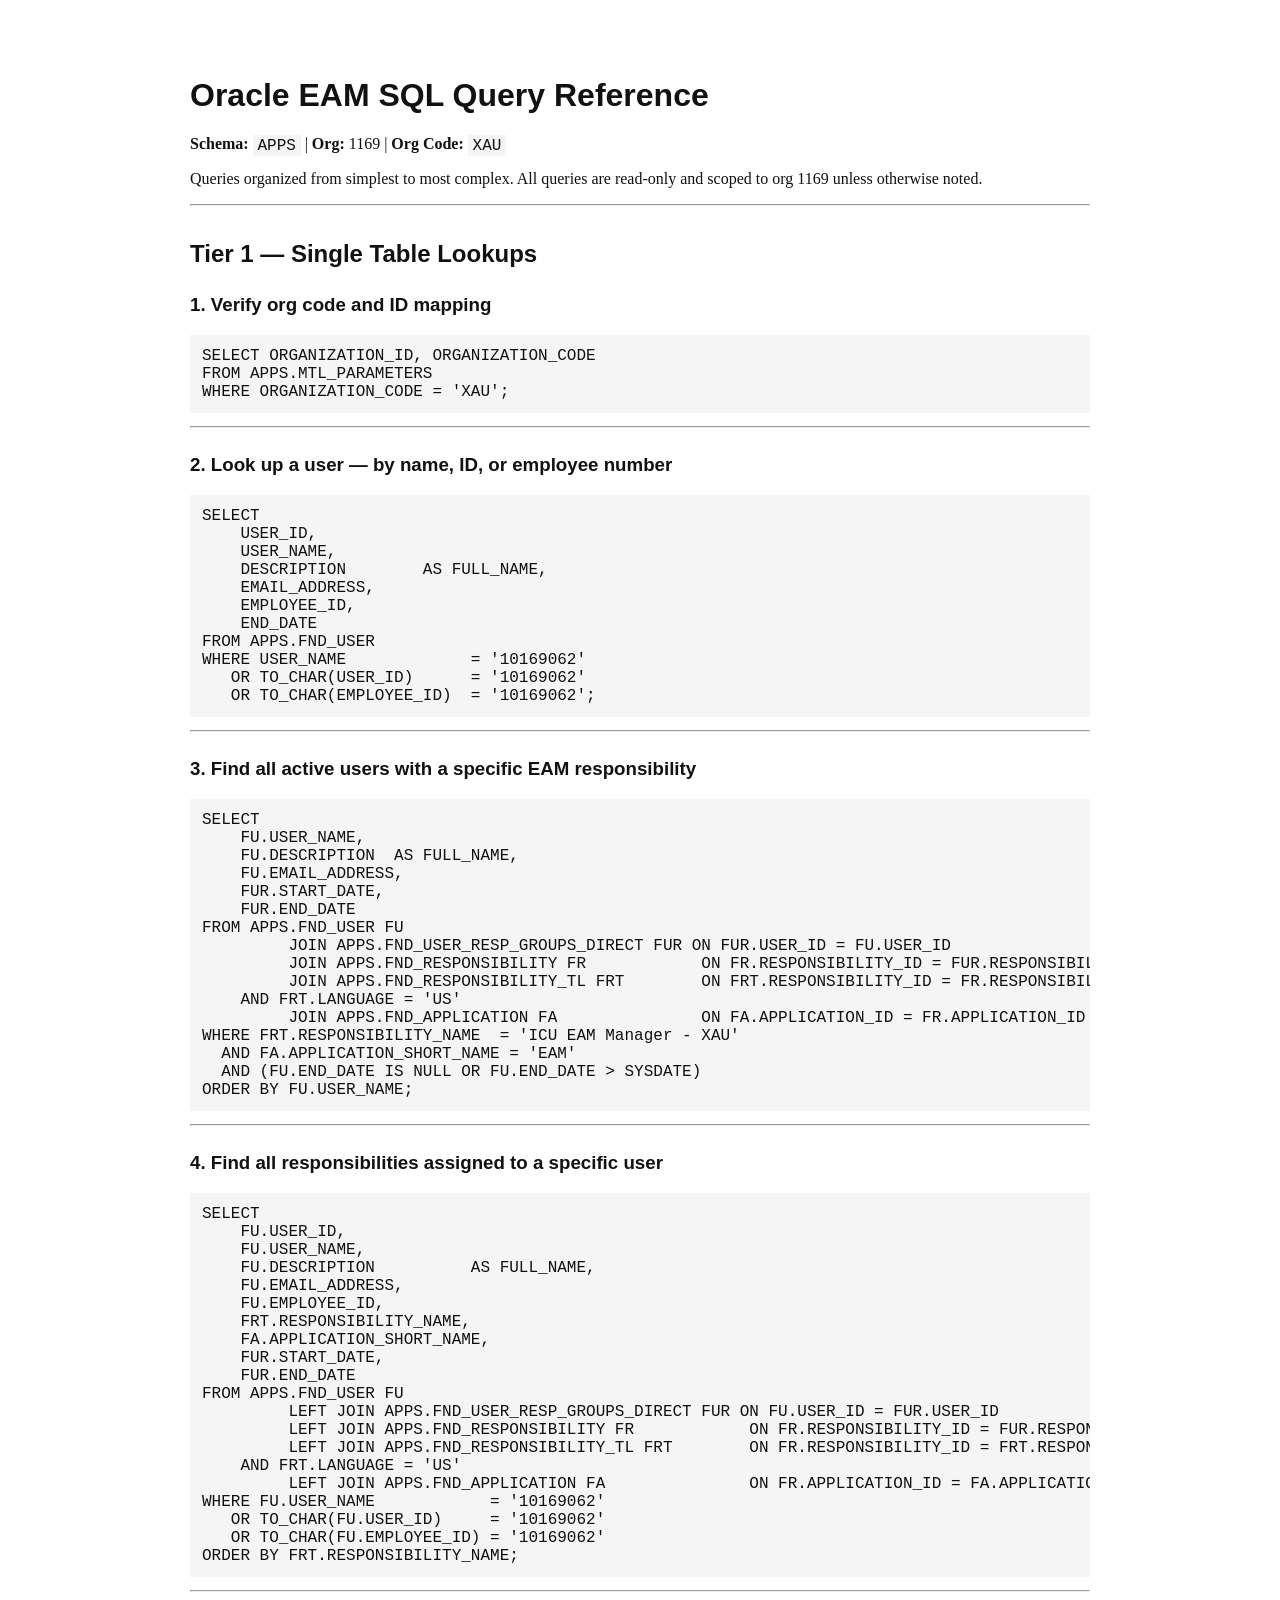
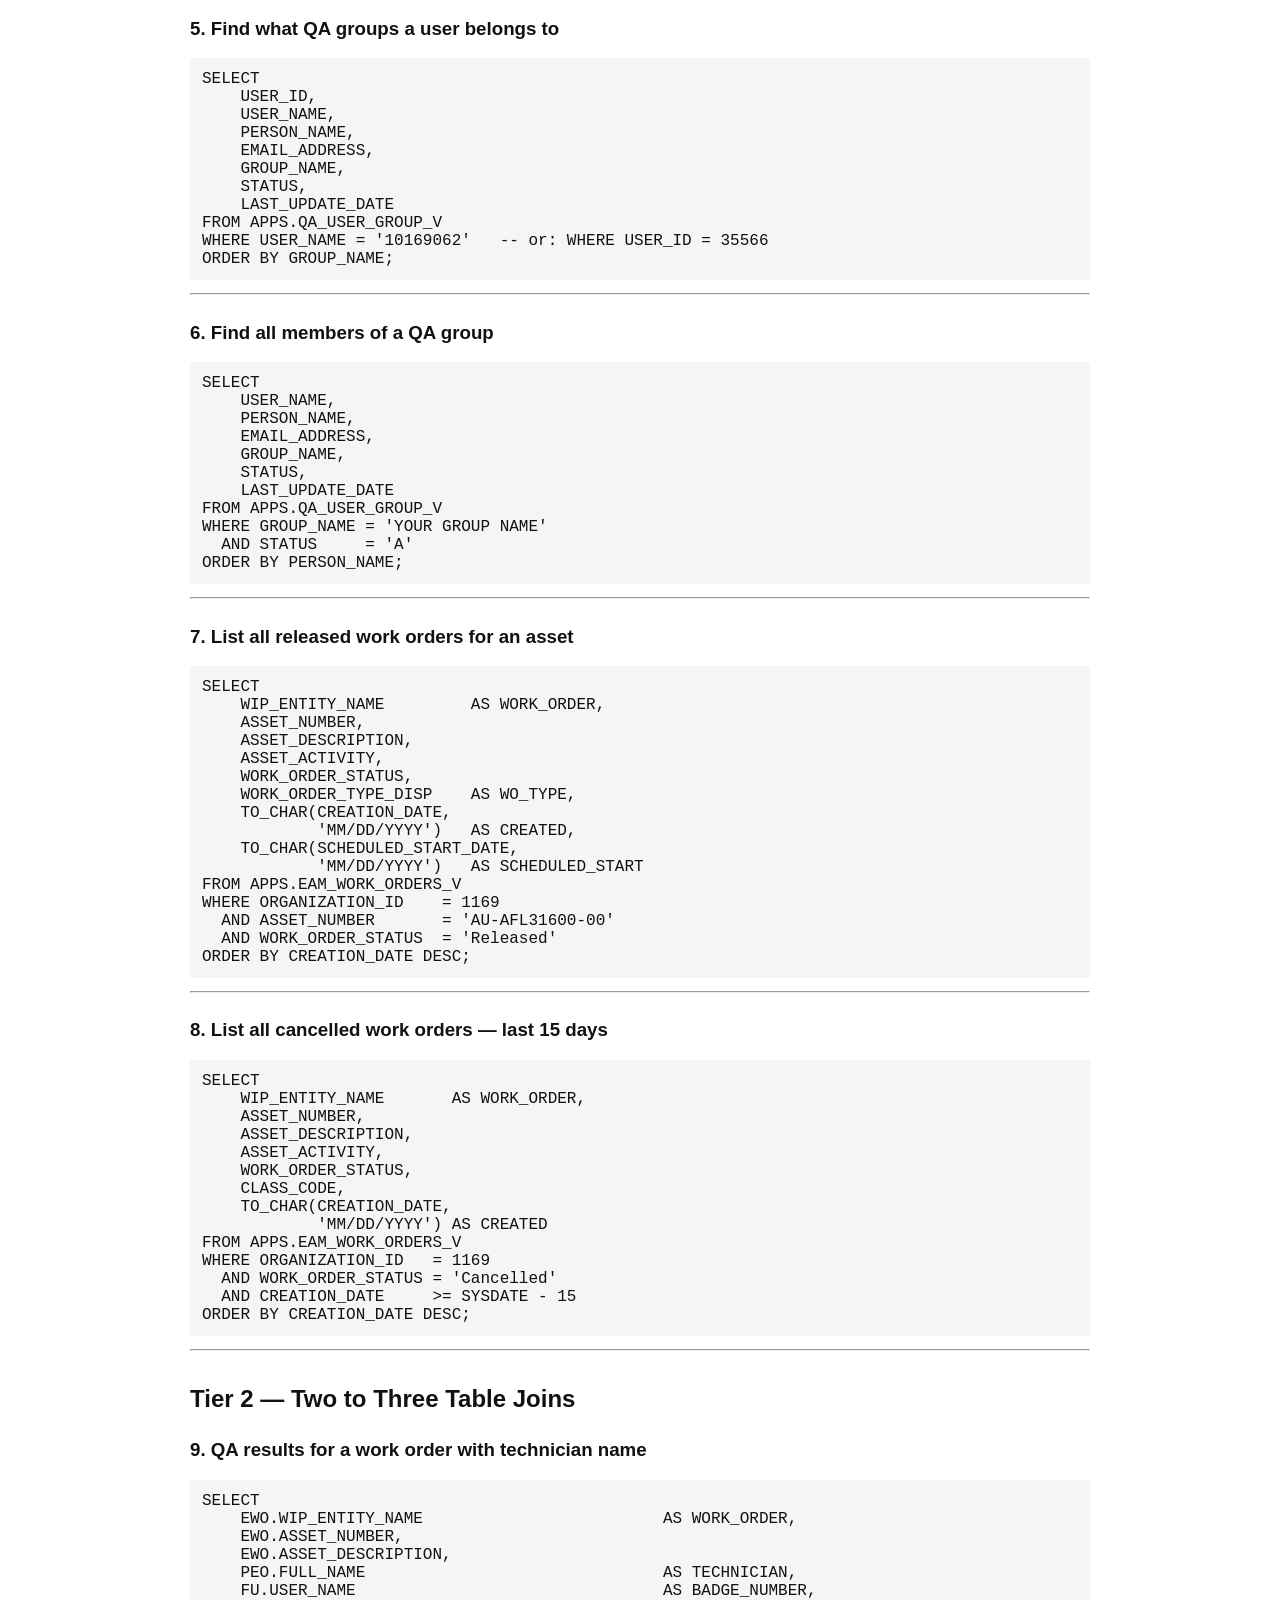
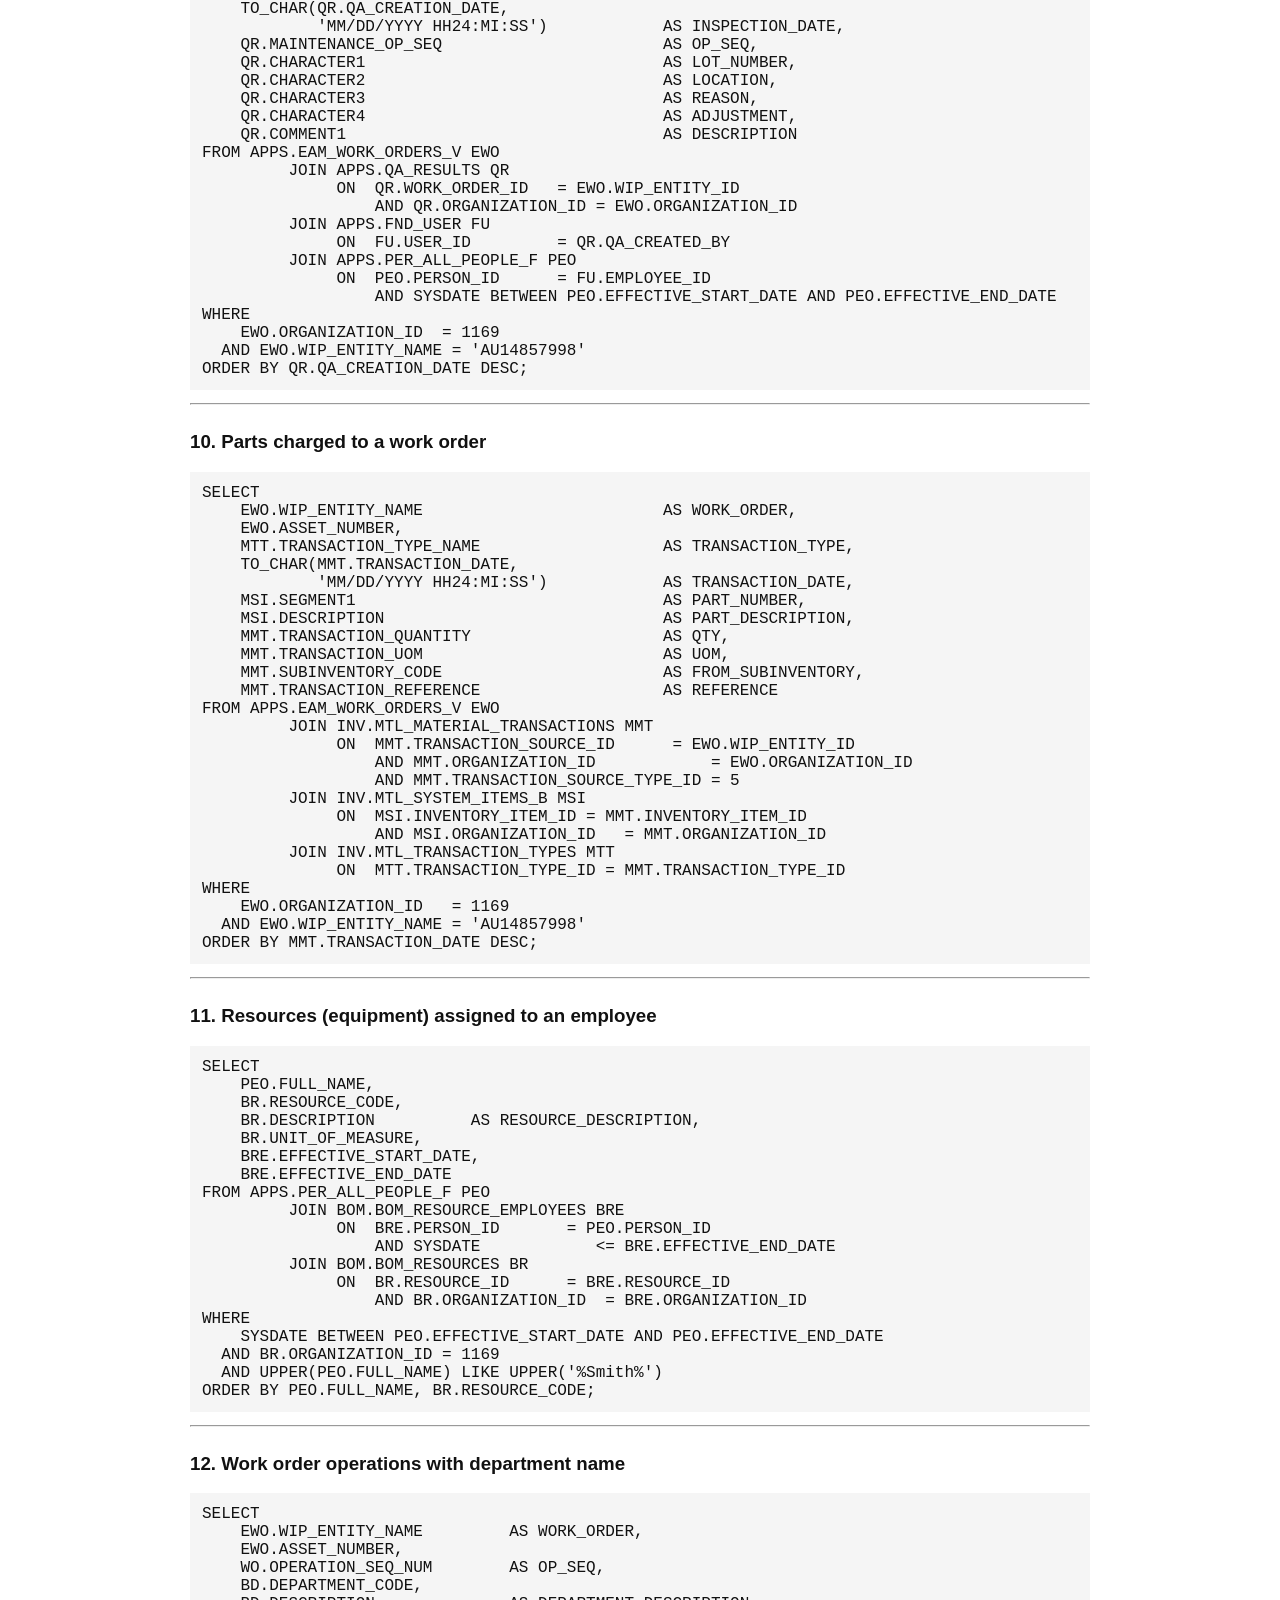
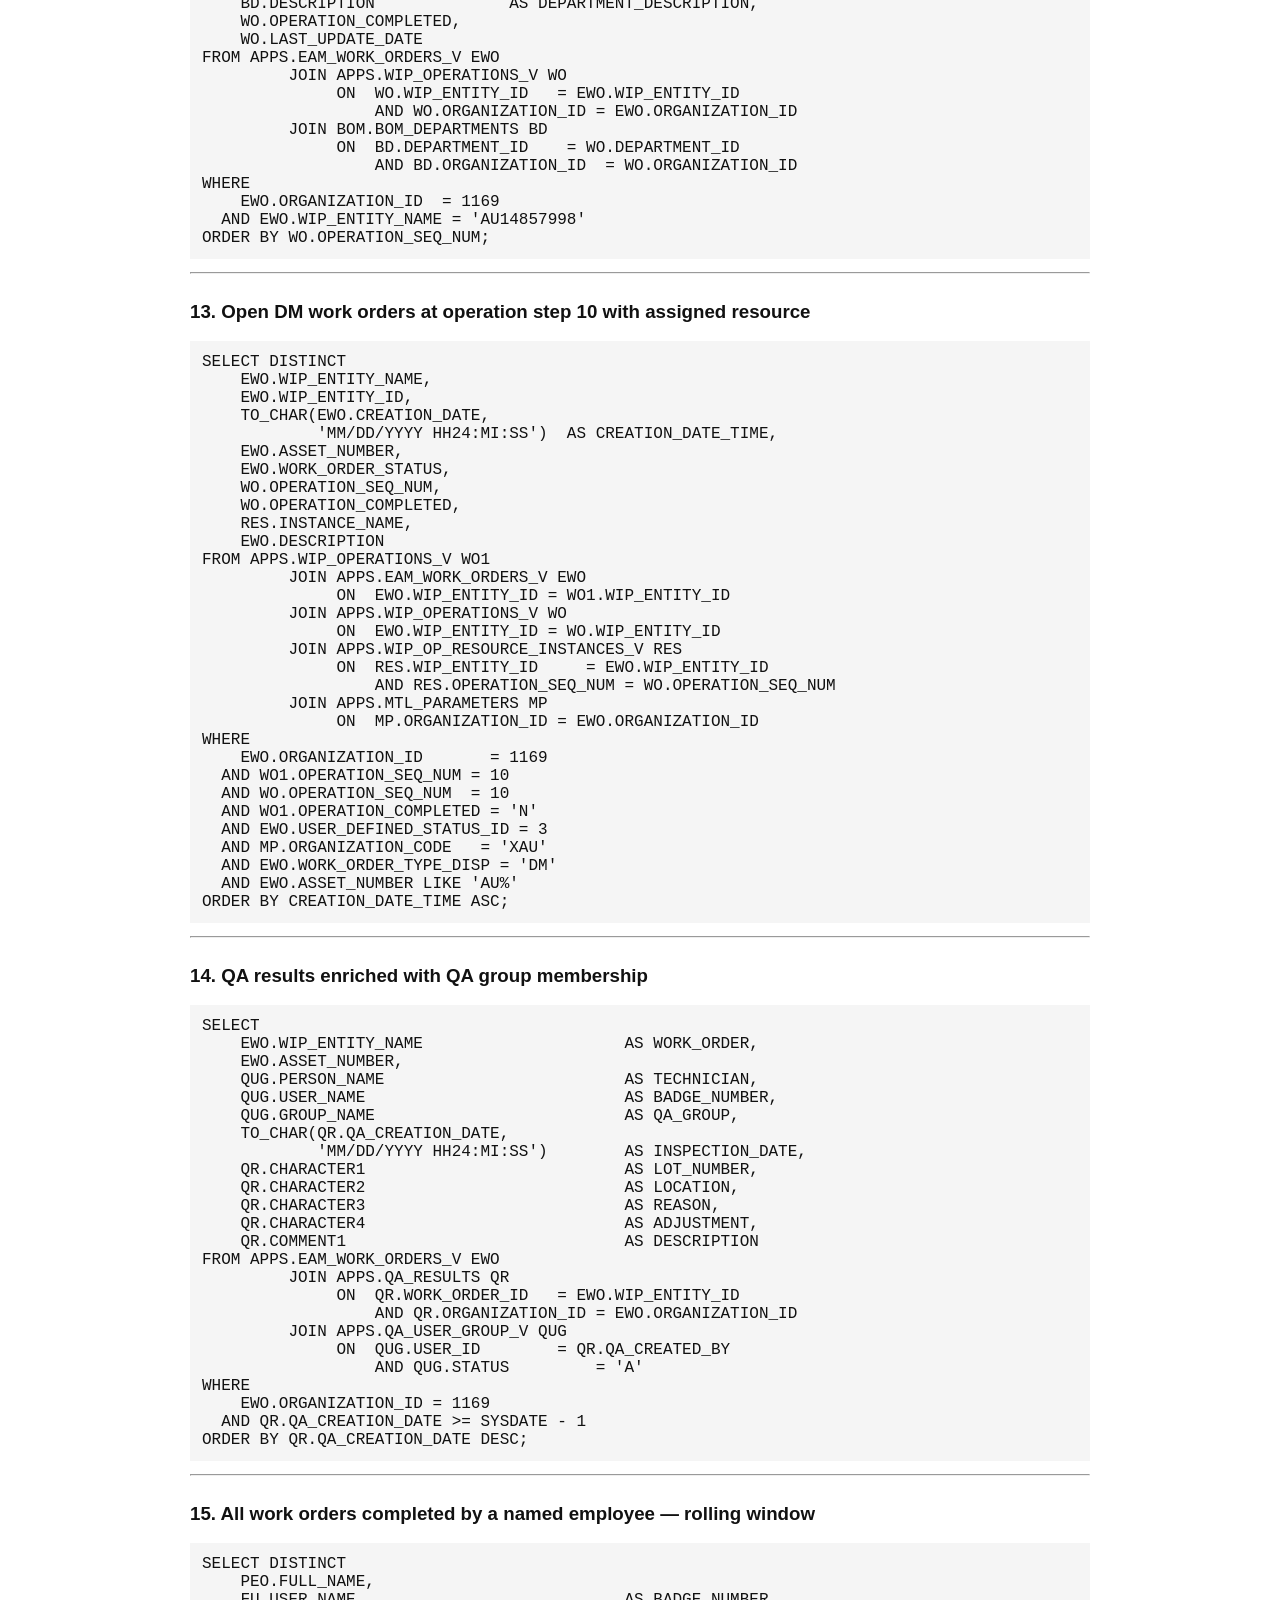
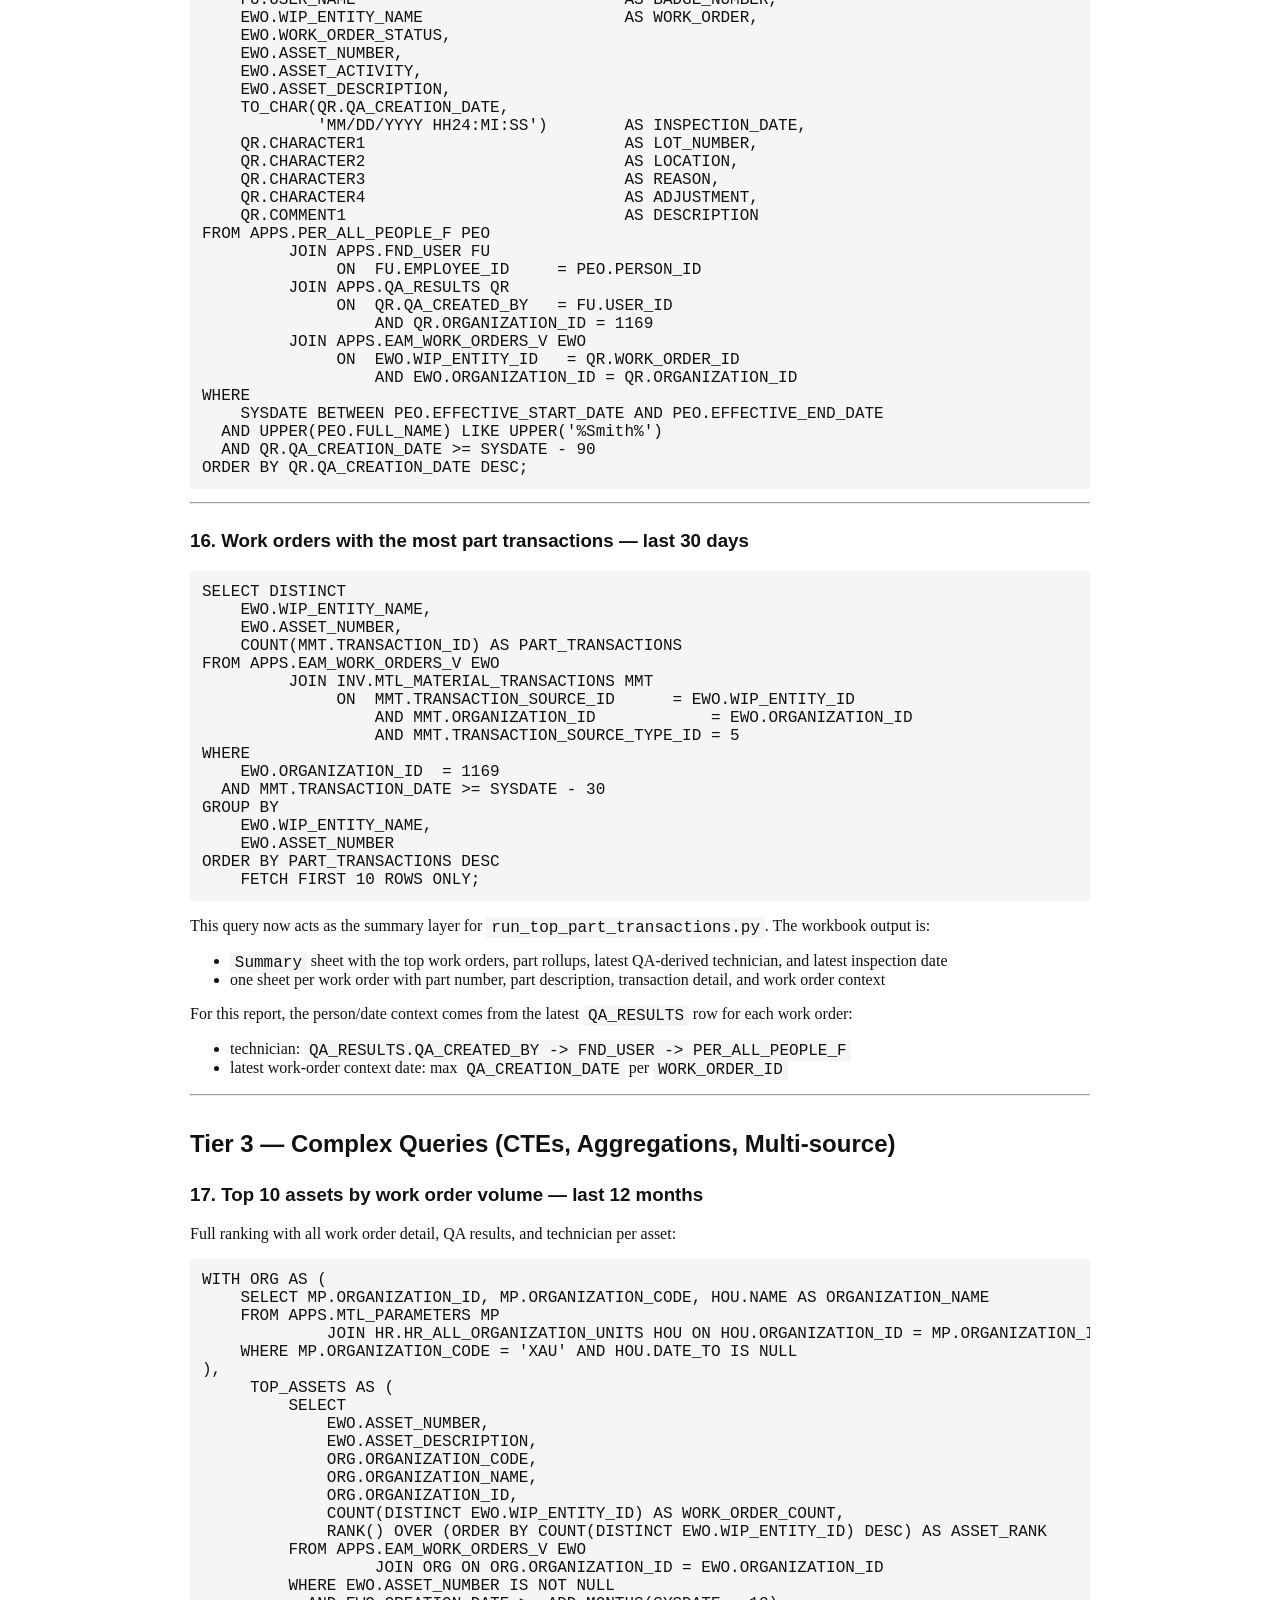
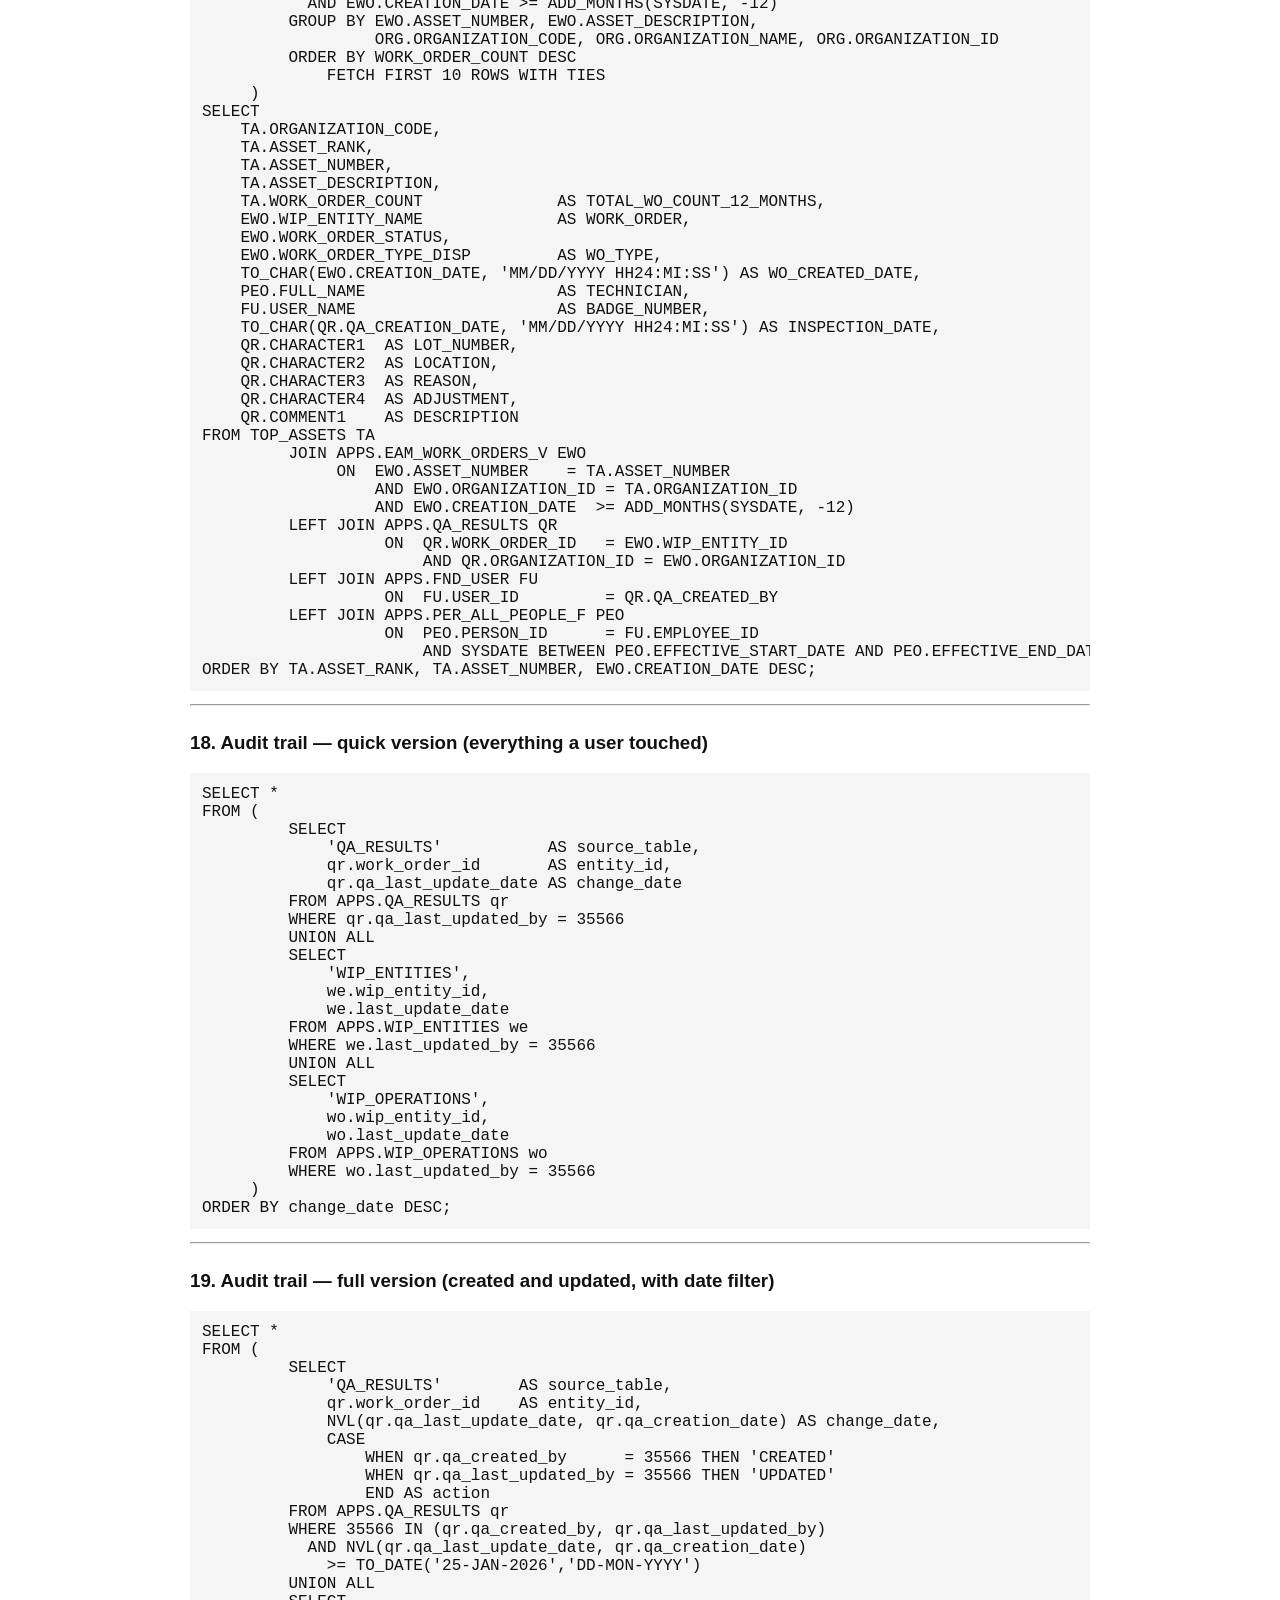
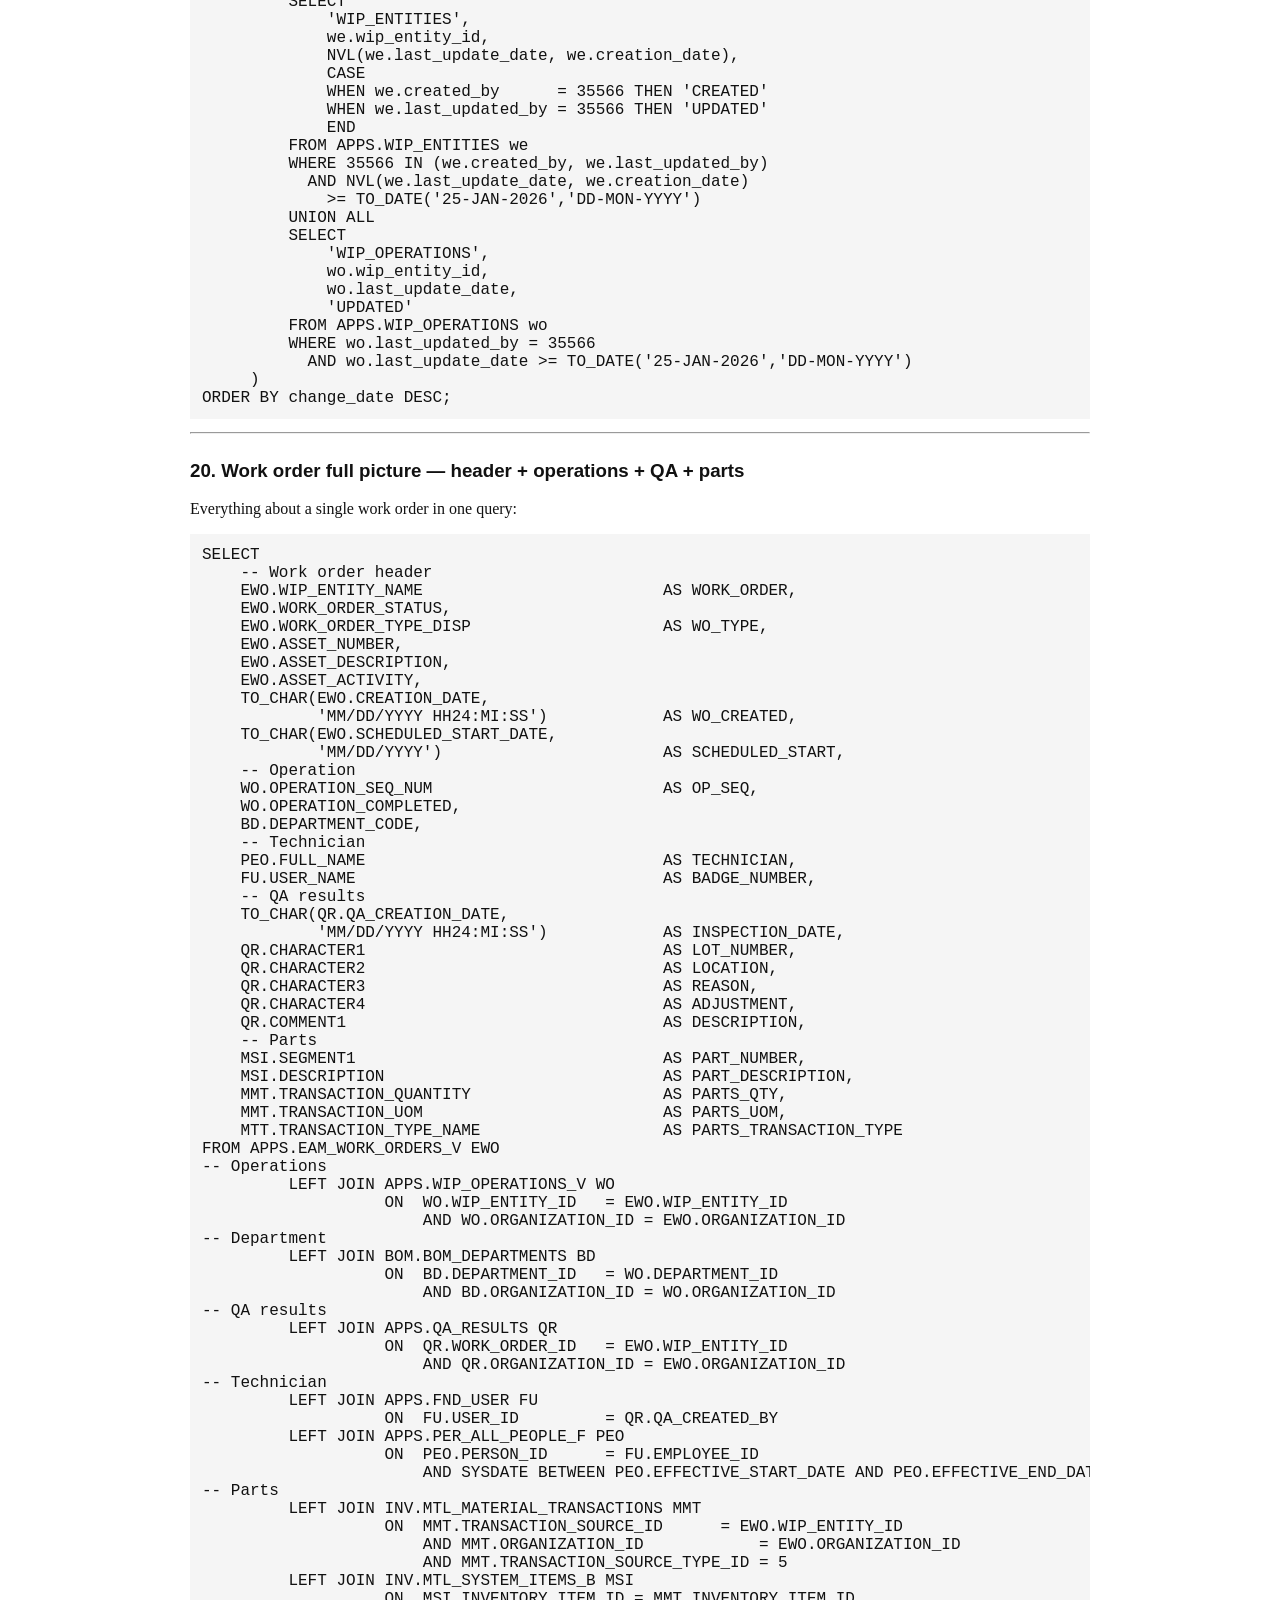
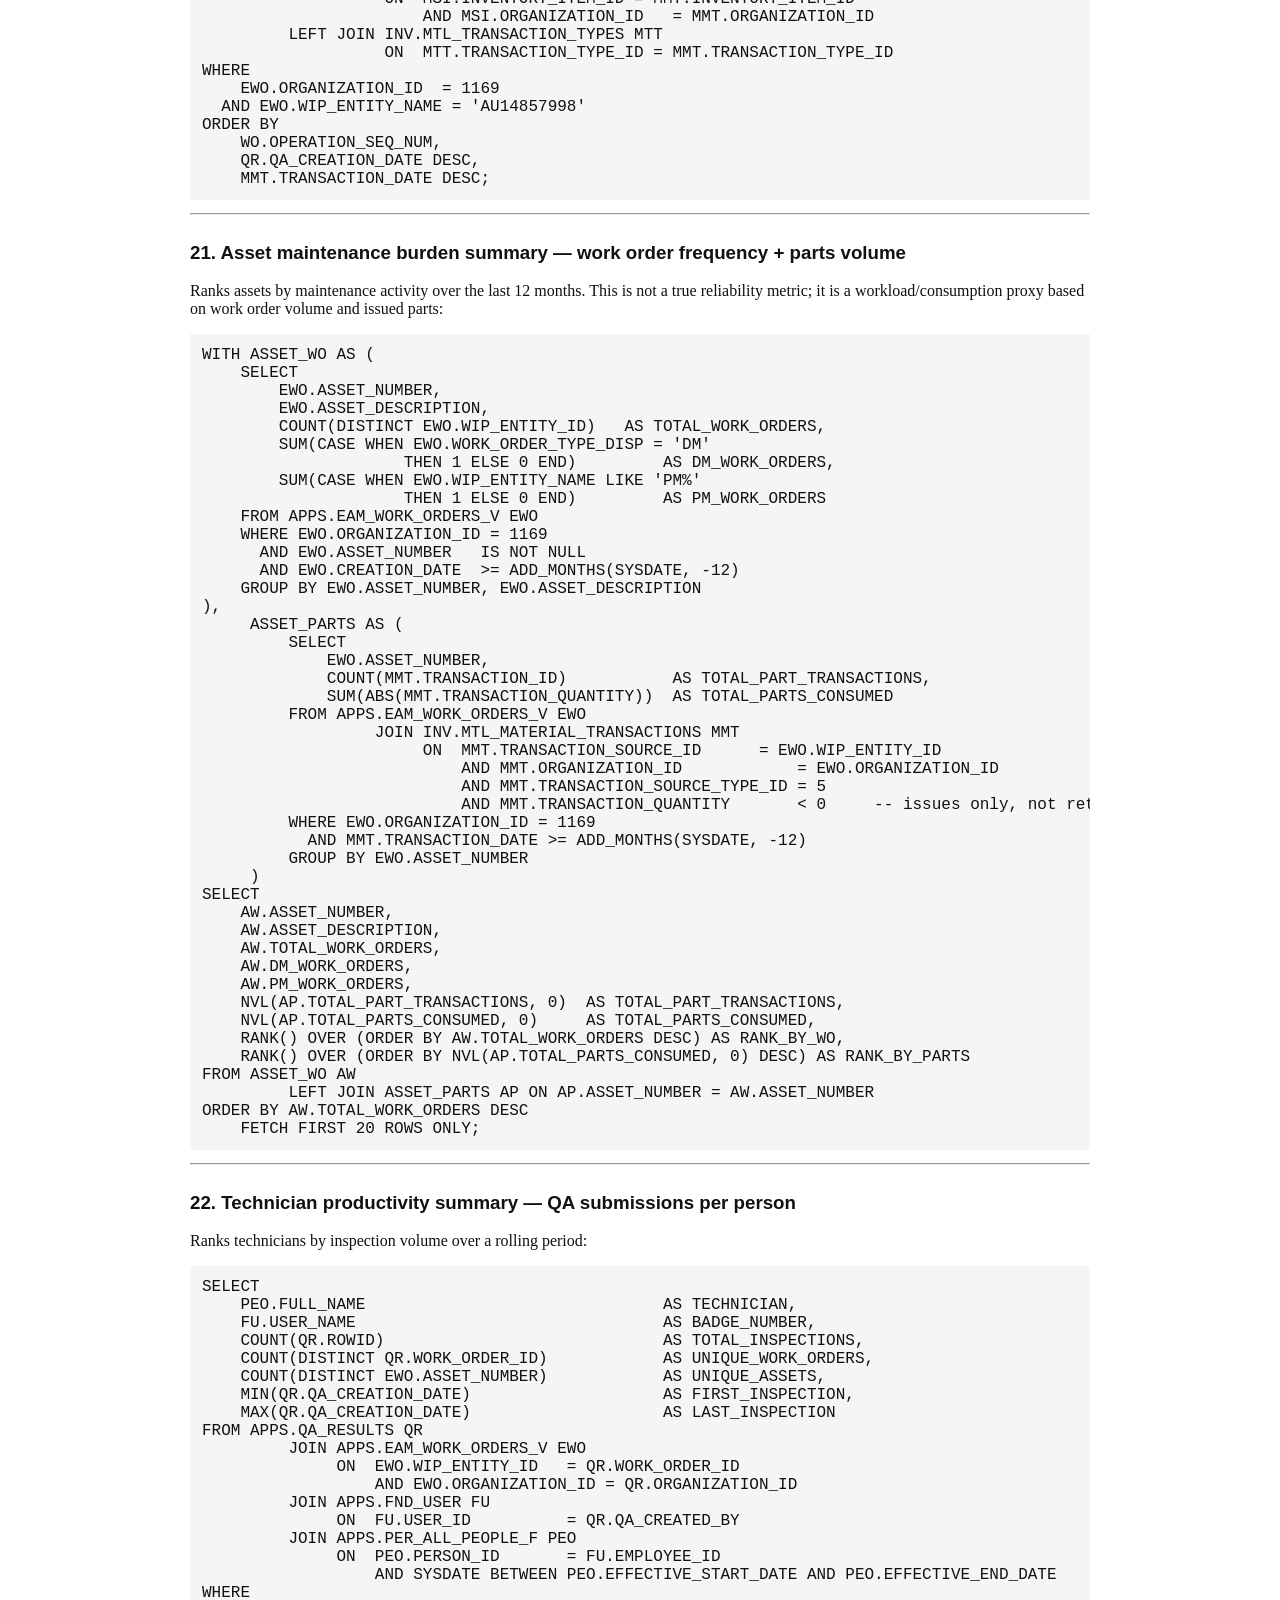
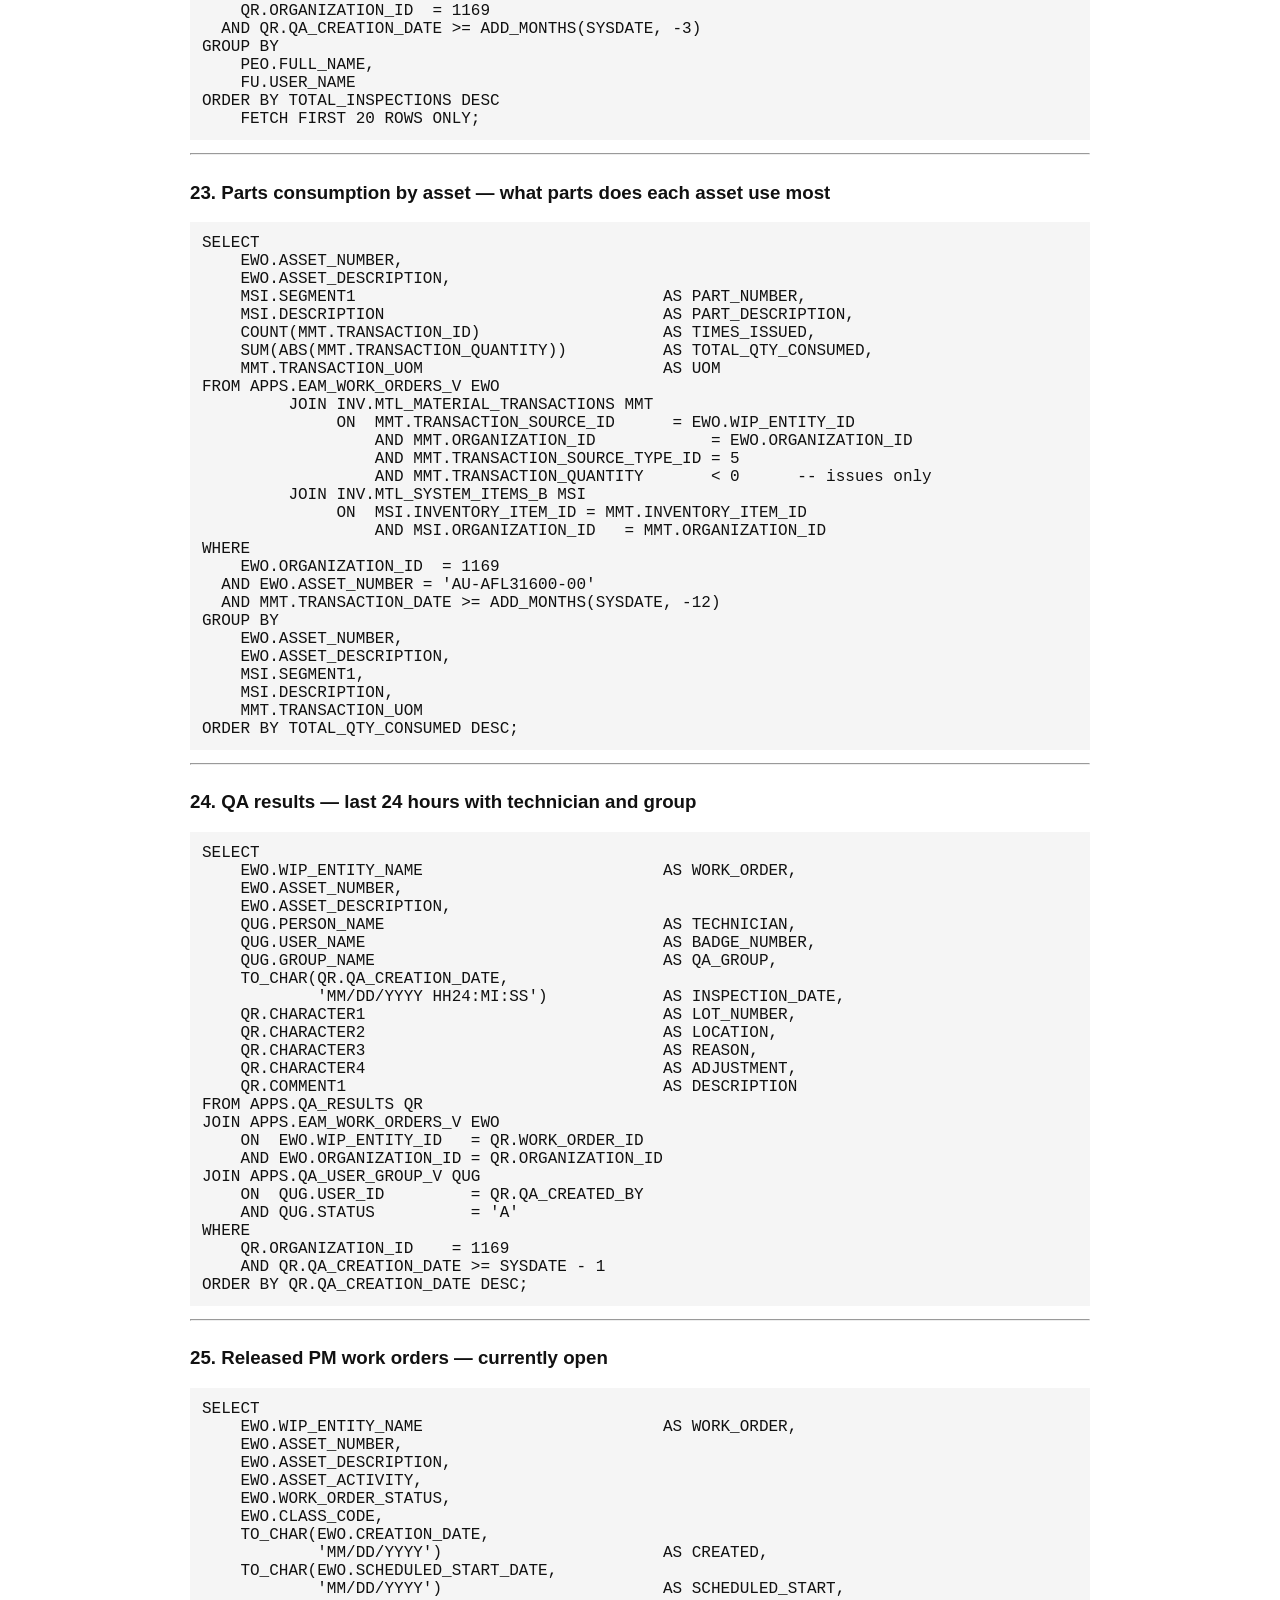
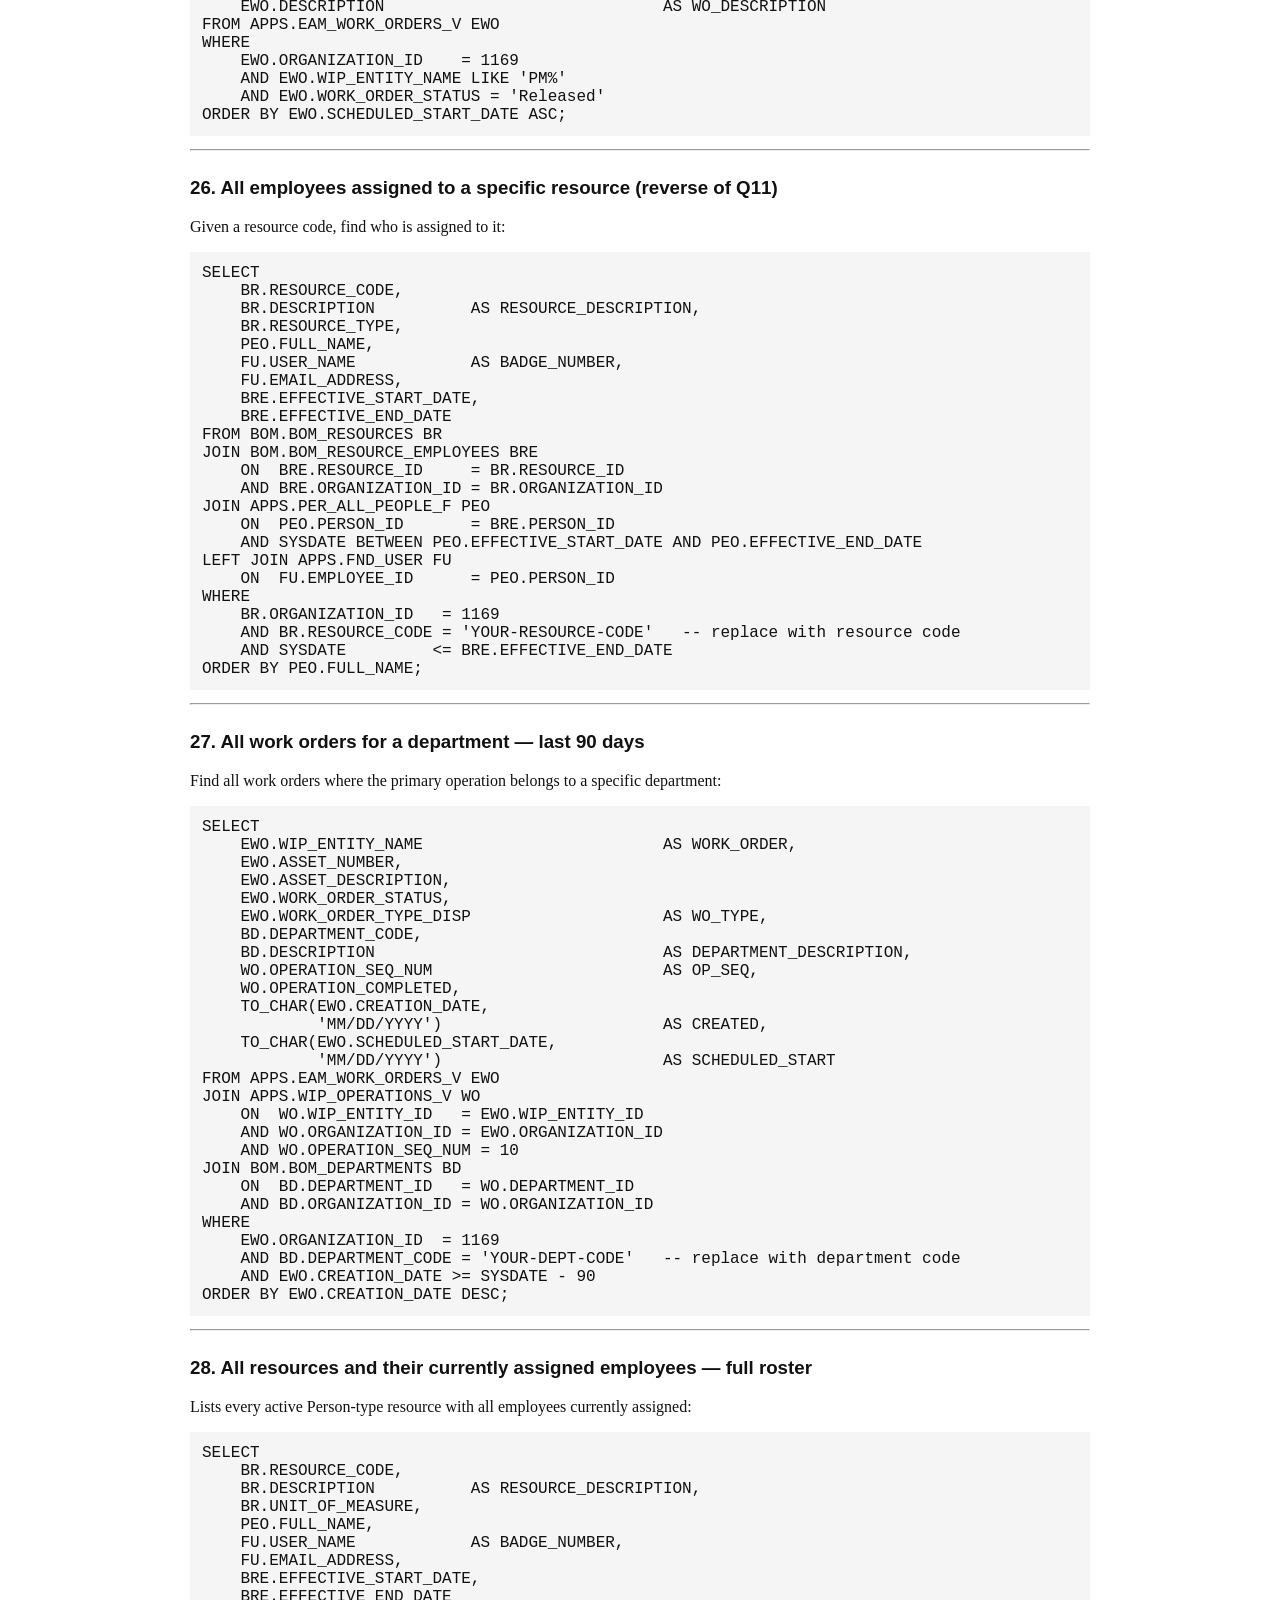
<file: orcdb_sql_queries.html>
<!doctype html>
<html>
<head>
<meta charset="utf-8">
<title>orcdb_sql_queries</title>
<style>
  body { font-family: Georgia, 'Times New Roman', serif; margin: 0; color: #111; }
  main { max-width: 900px; margin: 0 auto; padding: 32px 40px 48px; }
  h1, h2, h3, h4 { font-family: Arial, Helvetica, sans-serif; margin-top: 1.4em; }
  table { border-collapse: collapse; width: 100%; margin: 1em 0; font-size: 12px; }
  th, td { border: 1px solid #666; padding: 6px 8px; vertical-align: top; }
  th { background: #f1f1f1; }
  code { font-family: Consolas, monospace; background: #f5f5f5; padding: 0.1em 0.3em; }
  pre code { display: block; padding: 12px; overflow-x: auto; }
  a { color: #0645ad; text-decoration: none; }
  @page { size: Letter; margin: 0.6in; }
</style>
</head>
<body>
<main>
<h1 id="oracle-eam-sql-query-reference">Oracle EAM SQL Query Reference</h1>
<p><strong>Schema:</strong> <code>APPS</code> | <strong>Org:</strong> 1169 | <strong>Org Code:</strong> <code>XAU</code></p>
<p>Queries organized from simplest to most complex.
All queries are read-only and scoped to org 1169 unless otherwise noted.</p>
<hr />
<h2 id="tier-1-single-table-lookups">Tier 1 — Single Table Lookups</h2>
<h3 id="1-verify-org-code-and-id-mapping">1. Verify org code and ID mapping</h3>
<pre><code class="language-sql">SELECT ORGANIZATION_ID, ORGANIZATION_CODE
FROM APPS.MTL_PARAMETERS
WHERE ORGANIZATION_CODE = 'XAU';
</code></pre>
<hr />
<h3 id="2-look-up-a-user-by-name-id-or-employee-number">2. Look up a user — by name, ID, or employee number</h3>
<pre><code class="language-sql">SELECT
    USER_ID,
    USER_NAME,
    DESCRIPTION        AS FULL_NAME,
    EMAIL_ADDRESS,
    EMPLOYEE_ID,
    END_DATE
FROM APPS.FND_USER
WHERE USER_NAME             = '10169062'
   OR TO_CHAR(USER_ID)      = '10169062'
   OR TO_CHAR(EMPLOYEE_ID)  = '10169062';
</code></pre>
<hr />
<h3 id="3-find-all-active-users-with-a-specific-eam-responsibility">3. Find all active users with a specific EAM responsibility</h3>
<pre><code class="language-sql">SELECT
    FU.USER_NAME,
    FU.DESCRIPTION  AS FULL_NAME,
    FU.EMAIL_ADDRESS,
    FUR.START_DATE,
    FUR.END_DATE
FROM APPS.FND_USER FU
         JOIN APPS.FND_USER_RESP_GROUPS_DIRECT FUR ON FUR.USER_ID = FU.USER_ID
         JOIN APPS.FND_RESPONSIBILITY FR            ON FR.RESPONSIBILITY_ID = FUR.RESPONSIBILITY_ID
         JOIN APPS.FND_RESPONSIBILITY_TL FRT        ON FRT.RESPONSIBILITY_ID = FR.RESPONSIBILITY_ID
    AND FRT.LANGUAGE = 'US'
         JOIN APPS.FND_APPLICATION FA               ON FA.APPLICATION_ID = FR.APPLICATION_ID
WHERE FRT.RESPONSIBILITY_NAME  = 'ICU EAM Manager - XAU'
  AND FA.APPLICATION_SHORT_NAME = 'EAM'
  AND (FU.END_DATE IS NULL OR FU.END_DATE &gt; SYSDATE)
ORDER BY FU.USER_NAME;
</code></pre>
<hr />
<h3 id="4-find-all-responsibilities-assigned-to-a-specific-user">4. Find all responsibilities assigned to a specific user</h3>
<pre><code class="language-sql">SELECT
    FU.USER_ID,
    FU.USER_NAME,
    FU.DESCRIPTION          AS FULL_NAME,
    FU.EMAIL_ADDRESS,
    FU.EMPLOYEE_ID,
    FRT.RESPONSIBILITY_NAME,
    FA.APPLICATION_SHORT_NAME,
    FUR.START_DATE,
    FUR.END_DATE
FROM APPS.FND_USER FU
         LEFT JOIN APPS.FND_USER_RESP_GROUPS_DIRECT FUR ON FU.USER_ID = FUR.USER_ID
         LEFT JOIN APPS.FND_RESPONSIBILITY FR            ON FR.RESPONSIBILITY_ID = FUR.RESPONSIBILITY_ID
         LEFT JOIN APPS.FND_RESPONSIBILITY_TL FRT        ON FR.RESPONSIBILITY_ID = FRT.RESPONSIBILITY_ID
    AND FRT.LANGUAGE = 'US'
         LEFT JOIN APPS.FND_APPLICATION FA               ON FR.APPLICATION_ID = FA.APPLICATION_ID
WHERE FU.USER_NAME            = '10169062'
   OR TO_CHAR(FU.USER_ID)     = '10169062'
   OR TO_CHAR(FU.EMPLOYEE_ID) = '10169062'
ORDER BY FRT.RESPONSIBILITY_NAME;
</code></pre>
<hr />
<h3 id="5-find-what-qa-groups-a-user-belongs-to">5. Find what QA groups a user belongs to</h3>
<pre><code class="language-sql">SELECT
    USER_ID,
    USER_NAME,
    PERSON_NAME,
    EMAIL_ADDRESS,
    GROUP_NAME,
    STATUS,
    LAST_UPDATE_DATE
FROM APPS.QA_USER_GROUP_V
WHERE USER_NAME = '10169062'   -- or: WHERE USER_ID = 35566
ORDER BY GROUP_NAME;
</code></pre>
<hr />
<h3 id="6-find-all-members-of-a-qa-group">6. Find all members of a QA group</h3>
<pre><code class="language-sql">SELECT
    USER_NAME,
    PERSON_NAME,
    EMAIL_ADDRESS,
    GROUP_NAME,
    STATUS,
    LAST_UPDATE_DATE
FROM APPS.QA_USER_GROUP_V
WHERE GROUP_NAME = 'YOUR GROUP NAME'
  AND STATUS     = 'A'
ORDER BY PERSON_NAME;
</code></pre>
<hr />
<h3 id="7-list-all-released-work-orders-for-an-asset">7. List all released work orders for an asset</h3>
<pre><code class="language-sql">SELECT
    WIP_ENTITY_NAME         AS WORK_ORDER,
    ASSET_NUMBER,
    ASSET_DESCRIPTION,
    ASSET_ACTIVITY,
    WORK_ORDER_STATUS,
    WORK_ORDER_TYPE_DISP    AS WO_TYPE,
    TO_CHAR(CREATION_DATE,
            'MM/DD/YYYY')   AS CREATED,
    TO_CHAR(SCHEDULED_START_DATE,
            'MM/DD/YYYY')   AS SCHEDULED_START
FROM APPS.EAM_WORK_ORDERS_V
WHERE ORGANIZATION_ID    = 1169
  AND ASSET_NUMBER       = 'AU-AFL31600-00'
  AND WORK_ORDER_STATUS  = 'Released'
ORDER BY CREATION_DATE DESC;
</code></pre>
<hr />
<h3 id="8-list-all-cancelled-work-orders-last-15-days">8. List all cancelled work orders — last 15 days</h3>
<pre><code class="language-sql">SELECT
    WIP_ENTITY_NAME       AS WORK_ORDER,
    ASSET_NUMBER,
    ASSET_DESCRIPTION,
    ASSET_ACTIVITY,
    WORK_ORDER_STATUS,
    CLASS_CODE,
    TO_CHAR(CREATION_DATE,
            'MM/DD/YYYY') AS CREATED
FROM APPS.EAM_WORK_ORDERS_V
WHERE ORGANIZATION_ID   = 1169
  AND WORK_ORDER_STATUS = 'Cancelled'
  AND CREATION_DATE     &gt;= SYSDATE - 15
ORDER BY CREATION_DATE DESC;
</code></pre>
<hr />
<h2 id="tier-2-two-to-three-table-joins">Tier 2 — Two to Three Table Joins</h2>
<h3 id="9-qa-results-for-a-work-order-with-technician-name">9. QA results for a work order with technician name</h3>
<pre><code class="language-sql">SELECT
    EWO.WIP_ENTITY_NAME                         AS WORK_ORDER,
    EWO.ASSET_NUMBER,
    EWO.ASSET_DESCRIPTION,
    PEO.FULL_NAME                               AS TECHNICIAN,
    FU.USER_NAME                                AS BADGE_NUMBER,
    TO_CHAR(QR.QA_CREATION_DATE,
            'MM/DD/YYYY HH24:MI:SS')            AS INSPECTION_DATE,
    QR.MAINTENANCE_OP_SEQ                       AS OP_SEQ,
    QR.CHARACTER1                               AS LOT_NUMBER,
    QR.CHARACTER2                               AS LOCATION,
    QR.CHARACTER3                               AS REASON,
    QR.CHARACTER4                               AS ADJUSTMENT,
    QR.COMMENT1                                 AS DESCRIPTION
FROM APPS.EAM_WORK_ORDERS_V EWO
         JOIN APPS.QA_RESULTS QR
              ON  QR.WORK_ORDER_ID   = EWO.WIP_ENTITY_ID
                  AND QR.ORGANIZATION_ID = EWO.ORGANIZATION_ID
         JOIN APPS.FND_USER FU
              ON  FU.USER_ID         = QR.QA_CREATED_BY
         JOIN APPS.PER_ALL_PEOPLE_F PEO
              ON  PEO.PERSON_ID      = FU.EMPLOYEE_ID
                  AND SYSDATE BETWEEN PEO.EFFECTIVE_START_DATE AND PEO.EFFECTIVE_END_DATE
WHERE
    EWO.ORGANIZATION_ID  = 1169
  AND EWO.WIP_ENTITY_NAME = 'AU14857998'
ORDER BY QR.QA_CREATION_DATE DESC;
</code></pre>
<hr />
<h3 id="10-parts-charged-to-a-work-order">10. Parts charged to a work order</h3>
<pre><code class="language-sql">SELECT
    EWO.WIP_ENTITY_NAME                         AS WORK_ORDER,
    EWO.ASSET_NUMBER,
    MTT.TRANSACTION_TYPE_NAME                   AS TRANSACTION_TYPE,
    TO_CHAR(MMT.TRANSACTION_DATE,
            'MM/DD/YYYY HH24:MI:SS')            AS TRANSACTION_DATE,
    MSI.SEGMENT1                                AS PART_NUMBER,
    MSI.DESCRIPTION                             AS PART_DESCRIPTION,
    MMT.TRANSACTION_QUANTITY                    AS QTY,
    MMT.TRANSACTION_UOM                         AS UOM,
    MMT.SUBINVENTORY_CODE                       AS FROM_SUBINVENTORY,
    MMT.TRANSACTION_REFERENCE                   AS REFERENCE
FROM APPS.EAM_WORK_ORDERS_V EWO
         JOIN INV.MTL_MATERIAL_TRANSACTIONS MMT
              ON  MMT.TRANSACTION_SOURCE_ID      = EWO.WIP_ENTITY_ID
                  AND MMT.ORGANIZATION_ID            = EWO.ORGANIZATION_ID
                  AND MMT.TRANSACTION_SOURCE_TYPE_ID = 5
         JOIN INV.MTL_SYSTEM_ITEMS_B MSI
              ON  MSI.INVENTORY_ITEM_ID = MMT.INVENTORY_ITEM_ID
                  AND MSI.ORGANIZATION_ID   = MMT.ORGANIZATION_ID
         JOIN INV.MTL_TRANSACTION_TYPES MTT
              ON  MTT.TRANSACTION_TYPE_ID = MMT.TRANSACTION_TYPE_ID
WHERE
    EWO.ORGANIZATION_ID   = 1169
  AND EWO.WIP_ENTITY_NAME = 'AU14857998'
ORDER BY MMT.TRANSACTION_DATE DESC;
</code></pre>
<hr />
<h3 id="11-resources-equipment-assigned-to-an-employee">11. Resources (equipment) assigned to an employee</h3>
<pre><code class="language-sql">SELECT
    PEO.FULL_NAME,
    BR.RESOURCE_CODE,
    BR.DESCRIPTION          AS RESOURCE_DESCRIPTION,
    BR.UNIT_OF_MEASURE,
    BRE.EFFECTIVE_START_DATE,
    BRE.EFFECTIVE_END_DATE
FROM APPS.PER_ALL_PEOPLE_F PEO
         JOIN BOM.BOM_RESOURCE_EMPLOYEES BRE
              ON  BRE.PERSON_ID       = PEO.PERSON_ID
                  AND SYSDATE            &lt;= BRE.EFFECTIVE_END_DATE
         JOIN BOM.BOM_RESOURCES BR
              ON  BR.RESOURCE_ID      = BRE.RESOURCE_ID
                  AND BR.ORGANIZATION_ID  = BRE.ORGANIZATION_ID
WHERE
    SYSDATE BETWEEN PEO.EFFECTIVE_START_DATE AND PEO.EFFECTIVE_END_DATE
  AND BR.ORGANIZATION_ID = 1169
  AND UPPER(PEO.FULL_NAME) LIKE UPPER('%Smith%')
ORDER BY PEO.FULL_NAME, BR.RESOURCE_CODE;
</code></pre>
<hr />
<h3 id="12-work-order-operations-with-department-name">12. Work order operations with department name</h3>
<pre><code class="language-sql">SELECT
    EWO.WIP_ENTITY_NAME         AS WORK_ORDER,
    EWO.ASSET_NUMBER,
    WO.OPERATION_SEQ_NUM        AS OP_SEQ,
    BD.DEPARTMENT_CODE,
    BD.DESCRIPTION              AS DEPARTMENT_DESCRIPTION,
    WO.OPERATION_COMPLETED,
    WO.LAST_UPDATE_DATE
FROM APPS.EAM_WORK_ORDERS_V EWO
         JOIN APPS.WIP_OPERATIONS_V WO
              ON  WO.WIP_ENTITY_ID   = EWO.WIP_ENTITY_ID
                  AND WO.ORGANIZATION_ID = EWO.ORGANIZATION_ID
         JOIN BOM.BOM_DEPARTMENTS BD
              ON  BD.DEPARTMENT_ID    = WO.DEPARTMENT_ID
                  AND BD.ORGANIZATION_ID  = WO.ORGANIZATION_ID
WHERE
    EWO.ORGANIZATION_ID  = 1169
  AND EWO.WIP_ENTITY_NAME = 'AU14857998'
ORDER BY WO.OPERATION_SEQ_NUM;
</code></pre>
<hr />
<h3 id="13-open-dm-work-orders-at-operation-step-10-with-assigned-resource">13. Open DM work orders at operation step 10 with assigned resource</h3>
<pre><code class="language-sql">SELECT DISTINCT
    EWO.WIP_ENTITY_NAME,
    EWO.WIP_ENTITY_ID,
    TO_CHAR(EWO.CREATION_DATE,
            'MM/DD/YYYY HH24:MI:SS')  AS CREATION_DATE_TIME,
    EWO.ASSET_NUMBER,
    EWO.WORK_ORDER_STATUS,
    WO.OPERATION_SEQ_NUM,
    WO.OPERATION_COMPLETED,
    RES.INSTANCE_NAME,
    EWO.DESCRIPTION
FROM APPS.WIP_OPERATIONS_V WO1
         JOIN APPS.EAM_WORK_ORDERS_V EWO
              ON  EWO.WIP_ENTITY_ID = WO1.WIP_ENTITY_ID
         JOIN APPS.WIP_OPERATIONS_V WO
              ON  EWO.WIP_ENTITY_ID = WO.WIP_ENTITY_ID
         JOIN APPS.WIP_OP_RESOURCE_INSTANCES_V RES
              ON  RES.WIP_ENTITY_ID     = EWO.WIP_ENTITY_ID
                  AND RES.OPERATION_SEQ_NUM = WO.OPERATION_SEQ_NUM
         JOIN APPS.MTL_PARAMETERS MP
              ON  MP.ORGANIZATION_ID = EWO.ORGANIZATION_ID
WHERE
    EWO.ORGANIZATION_ID       = 1169
  AND WO1.OPERATION_SEQ_NUM = 10
  AND WO.OPERATION_SEQ_NUM  = 10
  AND WO1.OPERATION_COMPLETED = 'N'
  AND EWO.USER_DEFINED_STATUS_ID = 3
  AND MP.ORGANIZATION_CODE   = 'XAU'
  AND EWO.WORK_ORDER_TYPE_DISP = 'DM'
  AND EWO.ASSET_NUMBER LIKE 'AU%'
ORDER BY CREATION_DATE_TIME ASC;
</code></pre>
<hr />
<h3 id="14-qa-results-enriched-with-qa-group-membership">14. QA results enriched with QA group membership</h3>
<pre><code class="language-sql">SELECT
    EWO.WIP_ENTITY_NAME                     AS WORK_ORDER,
    EWO.ASSET_NUMBER,
    QUG.PERSON_NAME                         AS TECHNICIAN,
    QUG.USER_NAME                           AS BADGE_NUMBER,
    QUG.GROUP_NAME                          AS QA_GROUP,
    TO_CHAR(QR.QA_CREATION_DATE,
            'MM/DD/YYYY HH24:MI:SS')        AS INSPECTION_DATE,
    QR.CHARACTER1                           AS LOT_NUMBER,
    QR.CHARACTER2                           AS LOCATION,
    QR.CHARACTER3                           AS REASON,
    QR.CHARACTER4                           AS ADJUSTMENT,
    QR.COMMENT1                             AS DESCRIPTION
FROM APPS.EAM_WORK_ORDERS_V EWO
         JOIN APPS.QA_RESULTS QR
              ON  QR.WORK_ORDER_ID   = EWO.WIP_ENTITY_ID
                  AND QR.ORGANIZATION_ID = EWO.ORGANIZATION_ID
         JOIN APPS.QA_USER_GROUP_V QUG
              ON  QUG.USER_ID        = QR.QA_CREATED_BY
                  AND QUG.STATUS         = 'A'
WHERE
    EWO.ORGANIZATION_ID = 1169
  AND QR.QA_CREATION_DATE &gt;= SYSDATE - 1
ORDER BY QR.QA_CREATION_DATE DESC;
</code></pre>
<hr />
<h3 id="15-all-work-orders-completed-by-a-named-employee-rolling-window">15. All work orders completed by a named employee — rolling window</h3>
<pre><code class="language-sql">SELECT DISTINCT
    PEO.FULL_NAME,
    FU.USER_NAME                            AS BADGE_NUMBER,
    EWO.WIP_ENTITY_NAME                     AS WORK_ORDER,
    EWO.WORK_ORDER_STATUS,
    EWO.ASSET_NUMBER,
    EWO.ASSET_ACTIVITY,
    EWO.ASSET_DESCRIPTION,
    TO_CHAR(QR.QA_CREATION_DATE,
            'MM/DD/YYYY HH24:MI:SS')        AS INSPECTION_DATE,
    QR.CHARACTER1                           AS LOT_NUMBER,
    QR.CHARACTER2                           AS LOCATION,
    QR.CHARACTER3                           AS REASON,
    QR.CHARACTER4                           AS ADJUSTMENT,
    QR.COMMENT1                             AS DESCRIPTION
FROM APPS.PER_ALL_PEOPLE_F PEO
         JOIN APPS.FND_USER FU
              ON  FU.EMPLOYEE_ID     = PEO.PERSON_ID
         JOIN APPS.QA_RESULTS QR
              ON  QR.QA_CREATED_BY   = FU.USER_ID
                  AND QR.ORGANIZATION_ID = 1169
         JOIN APPS.EAM_WORK_ORDERS_V EWO
              ON  EWO.WIP_ENTITY_ID   = QR.WORK_ORDER_ID
                  AND EWO.ORGANIZATION_ID = QR.ORGANIZATION_ID
WHERE
    SYSDATE BETWEEN PEO.EFFECTIVE_START_DATE AND PEO.EFFECTIVE_END_DATE
  AND UPPER(PEO.FULL_NAME) LIKE UPPER('%Smith%')
  AND QR.QA_CREATION_DATE &gt;= SYSDATE - 90
ORDER BY QR.QA_CREATION_DATE DESC;
</code></pre>
<hr />
<h3 id="16-work-orders-with-the-most-part-transactions-last-30-days">16. Work orders with the most part transactions — last 30 days</h3>
<pre><code class="language-sql">SELECT DISTINCT
    EWO.WIP_ENTITY_NAME,
    EWO.ASSET_NUMBER,
    COUNT(MMT.TRANSACTION_ID) AS PART_TRANSACTIONS
FROM APPS.EAM_WORK_ORDERS_V EWO
         JOIN INV.MTL_MATERIAL_TRANSACTIONS MMT
              ON  MMT.TRANSACTION_SOURCE_ID      = EWO.WIP_ENTITY_ID
                  AND MMT.ORGANIZATION_ID            = EWO.ORGANIZATION_ID
                  AND MMT.TRANSACTION_SOURCE_TYPE_ID = 5
WHERE
    EWO.ORGANIZATION_ID  = 1169
  AND MMT.TRANSACTION_DATE &gt;= SYSDATE - 30
GROUP BY
    EWO.WIP_ENTITY_NAME,
    EWO.ASSET_NUMBER
ORDER BY PART_TRANSACTIONS DESC
    FETCH FIRST 10 ROWS ONLY;
</code></pre>
<p>This query now acts as the summary layer for <code>run_top_part_transactions.py</code>. The workbook output is:</p>
<ul>
<li><code>Summary</code> sheet with the top work orders, part rollups, latest QA-derived technician, and latest inspection date</li>
<li>one sheet per work order with part number, part description, transaction detail, and work order context</li>
</ul>
<p>For this report, the person/date context comes from the latest <code>QA_RESULTS</code> row for each work order:</p>
<ul>
<li>technician: <code>QA_RESULTS.QA_CREATED_BY -&gt; FND_USER -&gt; PER_ALL_PEOPLE_F</code></li>
<li>latest work-order context date: max <code>QA_CREATION_DATE</code> per <code>WORK_ORDER_ID</code></li>
</ul>
<hr />
<h2 id="tier-3-complex-queries-ctes-aggregations-multi-source">Tier 3 — Complex Queries (CTEs, Aggregations, Multi-source)</h2>
<h3 id="17-top-10-assets-by-work-order-volume-last-12-months">17. Top 10 assets by work order volume — last 12 months</h3>
<p>Full ranking with all work order detail, QA results, and technician per asset:</p>
<pre><code class="language-sql">WITH ORG AS (
    SELECT MP.ORGANIZATION_ID, MP.ORGANIZATION_CODE, HOU.NAME AS ORGANIZATION_NAME
    FROM APPS.MTL_PARAMETERS MP
             JOIN HR.HR_ALL_ORGANIZATION_UNITS HOU ON HOU.ORGANIZATION_ID = MP.ORGANIZATION_ID
    WHERE MP.ORGANIZATION_CODE = 'XAU' AND HOU.DATE_TO IS NULL
),
     TOP_ASSETS AS (
         SELECT
             EWO.ASSET_NUMBER,
             EWO.ASSET_DESCRIPTION,
             ORG.ORGANIZATION_CODE,
             ORG.ORGANIZATION_NAME,
             ORG.ORGANIZATION_ID,
             COUNT(DISTINCT EWO.WIP_ENTITY_ID) AS WORK_ORDER_COUNT,
             RANK() OVER (ORDER BY COUNT(DISTINCT EWO.WIP_ENTITY_ID) DESC) AS ASSET_RANK
         FROM APPS.EAM_WORK_ORDERS_V EWO
                  JOIN ORG ON ORG.ORGANIZATION_ID = EWO.ORGANIZATION_ID
         WHERE EWO.ASSET_NUMBER IS NOT NULL
           AND EWO.CREATION_DATE &gt;= ADD_MONTHS(SYSDATE, -12)
         GROUP BY EWO.ASSET_NUMBER, EWO.ASSET_DESCRIPTION,
                  ORG.ORGANIZATION_CODE, ORG.ORGANIZATION_NAME, ORG.ORGANIZATION_ID
         ORDER BY WORK_ORDER_COUNT DESC
             FETCH FIRST 10 ROWS WITH TIES
     )
SELECT
    TA.ORGANIZATION_CODE,
    TA.ASSET_RANK,
    TA.ASSET_NUMBER,
    TA.ASSET_DESCRIPTION,
    TA.WORK_ORDER_COUNT              AS TOTAL_WO_COUNT_12_MONTHS,
    EWO.WIP_ENTITY_NAME              AS WORK_ORDER,
    EWO.WORK_ORDER_STATUS,
    EWO.WORK_ORDER_TYPE_DISP         AS WO_TYPE,
    TO_CHAR(EWO.CREATION_DATE, 'MM/DD/YYYY HH24:MI:SS') AS WO_CREATED_DATE,
    PEO.FULL_NAME                    AS TECHNICIAN,
    FU.USER_NAME                     AS BADGE_NUMBER,
    TO_CHAR(QR.QA_CREATION_DATE, 'MM/DD/YYYY HH24:MI:SS') AS INSPECTION_DATE,
    QR.CHARACTER1  AS LOT_NUMBER,
    QR.CHARACTER2  AS LOCATION,
    QR.CHARACTER3  AS REASON,
    QR.CHARACTER4  AS ADJUSTMENT,
    QR.COMMENT1    AS DESCRIPTION
FROM TOP_ASSETS TA
         JOIN APPS.EAM_WORK_ORDERS_V EWO
              ON  EWO.ASSET_NUMBER    = TA.ASSET_NUMBER
                  AND EWO.ORGANIZATION_ID = TA.ORGANIZATION_ID
                  AND EWO.CREATION_DATE  &gt;= ADD_MONTHS(SYSDATE, -12)
         LEFT JOIN APPS.QA_RESULTS QR
                   ON  QR.WORK_ORDER_ID   = EWO.WIP_ENTITY_ID
                       AND QR.ORGANIZATION_ID = EWO.ORGANIZATION_ID
         LEFT JOIN APPS.FND_USER FU
                   ON  FU.USER_ID         = QR.QA_CREATED_BY
         LEFT JOIN APPS.PER_ALL_PEOPLE_F PEO
                   ON  PEO.PERSON_ID      = FU.EMPLOYEE_ID
                       AND SYSDATE BETWEEN PEO.EFFECTIVE_START_DATE AND PEO.EFFECTIVE_END_DATE
ORDER BY TA.ASSET_RANK, TA.ASSET_NUMBER, EWO.CREATION_DATE DESC;
</code></pre>
<hr />
<h3 id="18-audit-trail-quick-version-everything-a-user-touched">18. Audit trail — quick version (everything a user touched)</h3>
<pre><code class="language-sql">SELECT *
FROM (
         SELECT
             'QA_RESULTS'           AS source_table,
             qr.work_order_id       AS entity_id,
             qr.qa_last_update_date AS change_date
         FROM APPS.QA_RESULTS qr
         WHERE qr.qa_last_updated_by = 35566
         UNION ALL
         SELECT
             'WIP_ENTITIES',
             we.wip_entity_id,
             we.last_update_date
         FROM APPS.WIP_ENTITIES we
         WHERE we.last_updated_by = 35566
         UNION ALL
         SELECT
             'WIP_OPERATIONS',
             wo.wip_entity_id,
             wo.last_update_date
         FROM APPS.WIP_OPERATIONS wo
         WHERE wo.last_updated_by = 35566
     )
ORDER BY change_date DESC;
</code></pre>
<hr />
<h3 id="19-audit-trail-full-version-created-and-updated-with-date-filter">19. Audit trail — full version (created and updated, with date filter)</h3>
<pre><code class="language-sql">SELECT *
FROM (
         SELECT
             'QA_RESULTS'        AS source_table,
             qr.work_order_id    AS entity_id,
             NVL(qr.qa_last_update_date, qr.qa_creation_date) AS change_date,
             CASE
                 WHEN qr.qa_created_by      = 35566 THEN 'CREATED'
                 WHEN qr.qa_last_updated_by = 35566 THEN 'UPDATED'
                 END AS action
         FROM APPS.QA_RESULTS qr
         WHERE 35566 IN (qr.qa_created_by, qr.qa_last_updated_by)
           AND NVL(qr.qa_last_update_date, qr.qa_creation_date)
             &gt;= TO_DATE('25-JAN-2026','DD-MON-YYYY')
         UNION ALL
         SELECT
             'WIP_ENTITIES',
             we.wip_entity_id,
             NVL(we.last_update_date, we.creation_date),
             CASE
             WHEN we.created_by      = 35566 THEN 'CREATED'
             WHEN we.last_updated_by = 35566 THEN 'UPDATED'
             END
         FROM APPS.WIP_ENTITIES we
         WHERE 35566 IN (we.created_by, we.last_updated_by)
           AND NVL(we.last_update_date, we.creation_date)
             &gt;= TO_DATE('25-JAN-2026','DD-MON-YYYY')
         UNION ALL
         SELECT
             'WIP_OPERATIONS',
             wo.wip_entity_id,
             wo.last_update_date,
             'UPDATED'
         FROM APPS.WIP_OPERATIONS wo
         WHERE wo.last_updated_by = 35566
           AND wo.last_update_date &gt;= TO_DATE('25-JAN-2026','DD-MON-YYYY')
     )
ORDER BY change_date DESC;
</code></pre>
<hr />
<h3 id="20-work-order-full-picture-header-operations-qa-parts">20. Work order full picture — header + operations + QA + parts</h3>
<p>Everything about a single work order in one query:</p>
<pre><code class="language-sql">SELECT
    -- Work order header
    EWO.WIP_ENTITY_NAME                         AS WORK_ORDER,
    EWO.WORK_ORDER_STATUS,
    EWO.WORK_ORDER_TYPE_DISP                    AS WO_TYPE,
    EWO.ASSET_NUMBER,
    EWO.ASSET_DESCRIPTION,
    EWO.ASSET_ACTIVITY,
    TO_CHAR(EWO.CREATION_DATE,
            'MM/DD/YYYY HH24:MI:SS')            AS WO_CREATED,
    TO_CHAR(EWO.SCHEDULED_START_DATE,
            'MM/DD/YYYY')                       AS SCHEDULED_START,
    -- Operation
    WO.OPERATION_SEQ_NUM                        AS OP_SEQ,
    WO.OPERATION_COMPLETED,
    BD.DEPARTMENT_CODE,
    -- Technician
    PEO.FULL_NAME                               AS TECHNICIAN,
    FU.USER_NAME                                AS BADGE_NUMBER,
    -- QA results
    TO_CHAR(QR.QA_CREATION_DATE,
            'MM/DD/YYYY HH24:MI:SS')            AS INSPECTION_DATE,
    QR.CHARACTER1                               AS LOT_NUMBER,
    QR.CHARACTER2                               AS LOCATION,
    QR.CHARACTER3                               AS REASON,
    QR.CHARACTER4                               AS ADJUSTMENT,
    QR.COMMENT1                                 AS DESCRIPTION,
    -- Parts
    MSI.SEGMENT1                                AS PART_NUMBER,
    MSI.DESCRIPTION                             AS PART_DESCRIPTION,
    MMT.TRANSACTION_QUANTITY                    AS PARTS_QTY,
    MMT.TRANSACTION_UOM                         AS PARTS_UOM,
    MTT.TRANSACTION_TYPE_NAME                   AS PARTS_TRANSACTION_TYPE
FROM APPS.EAM_WORK_ORDERS_V EWO
-- Operations
         LEFT JOIN APPS.WIP_OPERATIONS_V WO
                   ON  WO.WIP_ENTITY_ID   = EWO.WIP_ENTITY_ID
                       AND WO.ORGANIZATION_ID = EWO.ORGANIZATION_ID
-- Department
         LEFT JOIN BOM.BOM_DEPARTMENTS BD
                   ON  BD.DEPARTMENT_ID   = WO.DEPARTMENT_ID
                       AND BD.ORGANIZATION_ID = WO.ORGANIZATION_ID
-- QA results
         LEFT JOIN APPS.QA_RESULTS QR
                   ON  QR.WORK_ORDER_ID   = EWO.WIP_ENTITY_ID
                       AND QR.ORGANIZATION_ID = EWO.ORGANIZATION_ID
-- Technician
         LEFT JOIN APPS.FND_USER FU
                   ON  FU.USER_ID         = QR.QA_CREATED_BY
         LEFT JOIN APPS.PER_ALL_PEOPLE_F PEO
                   ON  PEO.PERSON_ID      = FU.EMPLOYEE_ID
                       AND SYSDATE BETWEEN PEO.EFFECTIVE_START_DATE AND PEO.EFFECTIVE_END_DATE
-- Parts
         LEFT JOIN INV.MTL_MATERIAL_TRANSACTIONS MMT
                   ON  MMT.TRANSACTION_SOURCE_ID      = EWO.WIP_ENTITY_ID
                       AND MMT.ORGANIZATION_ID            = EWO.ORGANIZATION_ID
                       AND MMT.TRANSACTION_SOURCE_TYPE_ID = 5
         LEFT JOIN INV.MTL_SYSTEM_ITEMS_B MSI
                   ON  MSI.INVENTORY_ITEM_ID = MMT.INVENTORY_ITEM_ID
                       AND MSI.ORGANIZATION_ID   = MMT.ORGANIZATION_ID
         LEFT JOIN INV.MTL_TRANSACTION_TYPES MTT
                   ON  MTT.TRANSACTION_TYPE_ID = MMT.TRANSACTION_TYPE_ID
WHERE
    EWO.ORGANIZATION_ID  = 1169
  AND EWO.WIP_ENTITY_NAME = 'AU14857998'
ORDER BY
    WO.OPERATION_SEQ_NUM,
    QR.QA_CREATION_DATE DESC,
    MMT.TRANSACTION_DATE DESC;
</code></pre>
<hr />
<h3 id="21-asset-maintenance-burden-summary-work-order-frequency-parts-volume">21. Asset maintenance burden summary — work order frequency + parts volume</h3>
<p>Ranks assets by maintenance activity over the last 12 months. This is not a true reliability metric; it is a workload/consumption proxy based on work order volume and issued parts:</p>
<pre><code class="language-sql">WITH ASSET_WO AS (
    SELECT
        EWO.ASSET_NUMBER,
        EWO.ASSET_DESCRIPTION,
        COUNT(DISTINCT EWO.WIP_ENTITY_ID)   AS TOTAL_WORK_ORDERS,
        SUM(CASE WHEN EWO.WORK_ORDER_TYPE_DISP = 'DM'
                     THEN 1 ELSE 0 END)         AS DM_WORK_ORDERS,
        SUM(CASE WHEN EWO.WIP_ENTITY_NAME LIKE 'PM%'
                     THEN 1 ELSE 0 END)         AS PM_WORK_ORDERS
    FROM APPS.EAM_WORK_ORDERS_V EWO
    WHERE EWO.ORGANIZATION_ID = 1169
      AND EWO.ASSET_NUMBER   IS NOT NULL
      AND EWO.CREATION_DATE  &gt;= ADD_MONTHS(SYSDATE, -12)
    GROUP BY EWO.ASSET_NUMBER, EWO.ASSET_DESCRIPTION
),
     ASSET_PARTS AS (
         SELECT
             EWO.ASSET_NUMBER,
             COUNT(MMT.TRANSACTION_ID)           AS TOTAL_PART_TRANSACTIONS,
             SUM(ABS(MMT.TRANSACTION_QUANTITY))  AS TOTAL_PARTS_CONSUMED
         FROM APPS.EAM_WORK_ORDERS_V EWO
                  JOIN INV.MTL_MATERIAL_TRANSACTIONS MMT
                       ON  MMT.TRANSACTION_SOURCE_ID      = EWO.WIP_ENTITY_ID
                           AND MMT.ORGANIZATION_ID            = EWO.ORGANIZATION_ID
                           AND MMT.TRANSACTION_SOURCE_TYPE_ID = 5
                           AND MMT.TRANSACTION_QUANTITY       &lt; 0     -- issues only, not returns
         WHERE EWO.ORGANIZATION_ID = 1169
           AND MMT.TRANSACTION_DATE &gt;= ADD_MONTHS(SYSDATE, -12)
         GROUP BY EWO.ASSET_NUMBER
     )
SELECT
    AW.ASSET_NUMBER,
    AW.ASSET_DESCRIPTION,
    AW.TOTAL_WORK_ORDERS,
    AW.DM_WORK_ORDERS,
    AW.PM_WORK_ORDERS,
    NVL(AP.TOTAL_PART_TRANSACTIONS, 0)  AS TOTAL_PART_TRANSACTIONS,
    NVL(AP.TOTAL_PARTS_CONSUMED, 0)     AS TOTAL_PARTS_CONSUMED,
    RANK() OVER (ORDER BY AW.TOTAL_WORK_ORDERS DESC) AS RANK_BY_WO,
    RANK() OVER (ORDER BY NVL(AP.TOTAL_PARTS_CONSUMED, 0) DESC) AS RANK_BY_PARTS
FROM ASSET_WO AW
         LEFT JOIN ASSET_PARTS AP ON AP.ASSET_NUMBER = AW.ASSET_NUMBER
ORDER BY AW.TOTAL_WORK_ORDERS DESC
    FETCH FIRST 20 ROWS ONLY;
</code></pre>
<hr />
<h3 id="22-technician-productivity-summary-qa-submissions-per-person">22. Technician productivity summary — QA submissions per person</h3>
<p>Ranks technicians by inspection volume over a rolling period:</p>
<pre><code class="language-sql">SELECT
    PEO.FULL_NAME                               AS TECHNICIAN,
    FU.USER_NAME                                AS BADGE_NUMBER,
    COUNT(QR.ROWID)                             AS TOTAL_INSPECTIONS,
    COUNT(DISTINCT QR.WORK_ORDER_ID)            AS UNIQUE_WORK_ORDERS,
    COUNT(DISTINCT EWO.ASSET_NUMBER)            AS UNIQUE_ASSETS,
    MIN(QR.QA_CREATION_DATE)                    AS FIRST_INSPECTION,
    MAX(QR.QA_CREATION_DATE)                    AS LAST_INSPECTION
FROM APPS.QA_RESULTS QR
         JOIN APPS.EAM_WORK_ORDERS_V EWO
              ON  EWO.WIP_ENTITY_ID   = QR.WORK_ORDER_ID
                  AND EWO.ORGANIZATION_ID = QR.ORGANIZATION_ID
         JOIN APPS.FND_USER FU
              ON  FU.USER_ID          = QR.QA_CREATED_BY
         JOIN APPS.PER_ALL_PEOPLE_F PEO
              ON  PEO.PERSON_ID       = FU.EMPLOYEE_ID
                  AND SYSDATE BETWEEN PEO.EFFECTIVE_START_DATE AND PEO.EFFECTIVE_END_DATE
WHERE
    QR.ORGANIZATION_ID  = 1169
  AND QR.QA_CREATION_DATE &gt;= ADD_MONTHS(SYSDATE, -3)
GROUP BY
    PEO.FULL_NAME,
    FU.USER_NAME
ORDER BY TOTAL_INSPECTIONS DESC
    FETCH FIRST 20 ROWS ONLY;
</code></pre>
<hr />
<h3 id="23-parts-consumption-by-asset-what-parts-does-each-asset-use-most">23. Parts consumption by asset — what parts does each asset use most</h3>
<pre><code class="language-sql">SELECT
    EWO.ASSET_NUMBER,
    EWO.ASSET_DESCRIPTION,
    MSI.SEGMENT1                                AS PART_NUMBER,
    MSI.DESCRIPTION                             AS PART_DESCRIPTION,
    COUNT(MMT.TRANSACTION_ID)                   AS TIMES_ISSUED,
    SUM(ABS(MMT.TRANSACTION_QUANTITY))          AS TOTAL_QTY_CONSUMED,
    MMT.TRANSACTION_UOM                         AS UOM
FROM APPS.EAM_WORK_ORDERS_V EWO
         JOIN INV.MTL_MATERIAL_TRANSACTIONS MMT
              ON  MMT.TRANSACTION_SOURCE_ID      = EWO.WIP_ENTITY_ID
                  AND MMT.ORGANIZATION_ID            = EWO.ORGANIZATION_ID
                  AND MMT.TRANSACTION_SOURCE_TYPE_ID = 5
                  AND MMT.TRANSACTION_QUANTITY       &lt; 0      -- issues only
         JOIN INV.MTL_SYSTEM_ITEMS_B MSI
              ON  MSI.INVENTORY_ITEM_ID = MMT.INVENTORY_ITEM_ID
                  AND MSI.ORGANIZATION_ID   = MMT.ORGANIZATION_ID
WHERE
    EWO.ORGANIZATION_ID  = 1169
  AND EWO.ASSET_NUMBER = 'AU-AFL31600-00'
  AND MMT.TRANSACTION_DATE &gt;= ADD_MONTHS(SYSDATE, -12)
GROUP BY
    EWO.ASSET_NUMBER,
    EWO.ASSET_DESCRIPTION,
    MSI.SEGMENT1,
    MSI.DESCRIPTION,
    MMT.TRANSACTION_UOM
ORDER BY TOTAL_QTY_CONSUMED DESC;
</code></pre>
<hr />
<h3 id="24-qa-results-last-24-hours-with-technician-and-group">24. QA results — last 24 hours with technician and group</h3>
<pre><code class="language-sql">SELECT
    EWO.WIP_ENTITY_NAME                         AS WORK_ORDER,
    EWO.ASSET_NUMBER,
    EWO.ASSET_DESCRIPTION,
    QUG.PERSON_NAME                             AS TECHNICIAN,
    QUG.USER_NAME                               AS BADGE_NUMBER,
    QUG.GROUP_NAME                              AS QA_GROUP,
    TO_CHAR(QR.QA_CREATION_DATE,
            'MM/DD/YYYY HH24:MI:SS')            AS INSPECTION_DATE,
    QR.CHARACTER1                               AS LOT_NUMBER,
    QR.CHARACTER2                               AS LOCATION,
    QR.CHARACTER3                               AS REASON,
    QR.CHARACTER4                               AS ADJUSTMENT,
    QR.COMMENT1                                 AS DESCRIPTION
FROM APPS.QA_RESULTS QR
JOIN APPS.EAM_WORK_ORDERS_V EWO
    ON  EWO.WIP_ENTITY_ID   = QR.WORK_ORDER_ID
    AND EWO.ORGANIZATION_ID = QR.ORGANIZATION_ID
JOIN APPS.QA_USER_GROUP_V QUG
    ON  QUG.USER_ID         = QR.QA_CREATED_BY
    AND QUG.STATUS          = 'A'
WHERE
    QR.ORGANIZATION_ID    = 1169
    AND QR.QA_CREATION_DATE &gt;= SYSDATE - 1
ORDER BY QR.QA_CREATION_DATE DESC;
</code></pre>
<hr />
<h3 id="25-released-pm-work-orders-currently-open">25. Released PM work orders — currently open</h3>
<pre><code class="language-sql">SELECT
    EWO.WIP_ENTITY_NAME                         AS WORK_ORDER,
    EWO.ASSET_NUMBER,
    EWO.ASSET_DESCRIPTION,
    EWO.ASSET_ACTIVITY,
    EWO.WORK_ORDER_STATUS,
    EWO.CLASS_CODE,
    TO_CHAR(EWO.CREATION_DATE,
            'MM/DD/YYYY')                       AS CREATED,
    TO_CHAR(EWO.SCHEDULED_START_DATE,
            'MM/DD/YYYY')                       AS SCHEDULED_START,
    EWO.DESCRIPTION                             AS WO_DESCRIPTION
FROM APPS.EAM_WORK_ORDERS_V EWO
WHERE
    EWO.ORGANIZATION_ID    = 1169
    AND EWO.WIP_ENTITY_NAME LIKE 'PM%'
    AND EWO.WORK_ORDER_STATUS = 'Released'
ORDER BY EWO.SCHEDULED_START_DATE ASC;
</code></pre>
<hr />
<h3 id="26-all-employees-assigned-to-a-specific-resource-reverse-of-q11">26. All employees assigned to a specific resource (reverse of Q11)</h3>
<p>Given a resource code, find who is assigned to it:</p>
<pre><code class="language-sql">SELECT
    BR.RESOURCE_CODE,
    BR.DESCRIPTION          AS RESOURCE_DESCRIPTION,
    BR.RESOURCE_TYPE,
    PEO.FULL_NAME,
    FU.USER_NAME            AS BADGE_NUMBER,
    FU.EMAIL_ADDRESS,
    BRE.EFFECTIVE_START_DATE,
    BRE.EFFECTIVE_END_DATE
FROM BOM.BOM_RESOURCES BR
JOIN BOM.BOM_RESOURCE_EMPLOYEES BRE
    ON  BRE.RESOURCE_ID     = BR.RESOURCE_ID
    AND BRE.ORGANIZATION_ID = BR.ORGANIZATION_ID
JOIN APPS.PER_ALL_PEOPLE_F PEO
    ON  PEO.PERSON_ID       = BRE.PERSON_ID
    AND SYSDATE BETWEEN PEO.EFFECTIVE_START_DATE AND PEO.EFFECTIVE_END_DATE
LEFT JOIN APPS.FND_USER FU
    ON  FU.EMPLOYEE_ID      = PEO.PERSON_ID
WHERE
    BR.ORGANIZATION_ID   = 1169
    AND BR.RESOURCE_CODE = 'YOUR-RESOURCE-CODE'   -- replace with resource code
    AND SYSDATE         &lt;= BRE.EFFECTIVE_END_DATE
ORDER BY PEO.FULL_NAME;
</code></pre>
<hr />
<h3 id="27-all-work-orders-for-a-department-last-90-days">27. All work orders for a department — last 90 days</h3>
<p>Find all work orders where the primary operation belongs to a specific department:</p>
<pre><code class="language-sql">SELECT
    EWO.WIP_ENTITY_NAME                         AS WORK_ORDER,
    EWO.ASSET_NUMBER,
    EWO.ASSET_DESCRIPTION,
    EWO.WORK_ORDER_STATUS,
    EWO.WORK_ORDER_TYPE_DISP                    AS WO_TYPE,
    BD.DEPARTMENT_CODE,
    BD.DESCRIPTION                              AS DEPARTMENT_DESCRIPTION,
    WO.OPERATION_SEQ_NUM                        AS OP_SEQ,
    WO.OPERATION_COMPLETED,
    TO_CHAR(EWO.CREATION_DATE,
            'MM/DD/YYYY')                       AS CREATED,
    TO_CHAR(EWO.SCHEDULED_START_DATE,
            'MM/DD/YYYY')                       AS SCHEDULED_START
FROM APPS.EAM_WORK_ORDERS_V EWO
JOIN APPS.WIP_OPERATIONS_V WO
    ON  WO.WIP_ENTITY_ID   = EWO.WIP_ENTITY_ID
    AND WO.ORGANIZATION_ID = EWO.ORGANIZATION_ID
    AND WO.OPERATION_SEQ_NUM = 10
JOIN BOM.BOM_DEPARTMENTS BD
    ON  BD.DEPARTMENT_ID   = WO.DEPARTMENT_ID
    AND BD.ORGANIZATION_ID = WO.ORGANIZATION_ID
WHERE
    EWO.ORGANIZATION_ID  = 1169
    AND BD.DEPARTMENT_CODE = 'YOUR-DEPT-CODE'   -- replace with department code
    AND EWO.CREATION_DATE &gt;= SYSDATE - 90
ORDER BY EWO.CREATION_DATE DESC;
</code></pre>
<hr />
<h3 id="28-all-resources-and-their-currently-assigned-employees-full-roster">28. All resources and their currently assigned employees — full roster</h3>
<p>Lists every active Person-type resource with all employees currently assigned:</p>
<pre><code class="language-sql">SELECT
    BR.RESOURCE_CODE,
    BR.DESCRIPTION          AS RESOURCE_DESCRIPTION,
    BR.UNIT_OF_MEASURE,
    PEO.FULL_NAME,
    FU.USER_NAME            AS BADGE_NUMBER,
    FU.EMAIL_ADDRESS,
    BRE.EFFECTIVE_START_DATE,
    BRE.EFFECTIVE_END_DATE
FROM BOM.BOM_RESOURCES BR
JOIN BOM.BOM_RESOURCE_EMPLOYEES BRE
    ON  BRE.RESOURCE_ID     = BR.RESOURCE_ID
    AND BRE.ORGANIZATION_ID = BR.ORGANIZATION_ID
JOIN APPS.PER_ALL_PEOPLE_F PEO
    ON  PEO.PERSON_ID       = BRE.PERSON_ID
    AND SYSDATE BETWEEN PEO.EFFECTIVE_START_DATE AND PEO.EFFECTIVE_END_DATE
LEFT JOIN APPS.FND_USER FU
    ON  FU.EMPLOYEE_ID      = PEO.PERSON_ID
WHERE
    BR.ORGANIZATION_ID  = 1169
    AND BR.RESOURCE_TYPE = 2              -- Person resources only
    AND BR.DISABLE_DATE IS NULL           -- Active resources only
    AND SYSDATE        &lt;= BRE.EFFECTIVE_END_DATE
ORDER BY BR.RESOURCE_CODE, PEO.FULL_NAME;
</code></pre>
<hr />
<h2 id="quick-reference">Quick Reference</h2>
<table>
<thead>
<tr>
<th>#</th>
<th>Query</th>
<th>Tables</th>
<th>Complexity</th>
</tr>
</thead>
<tbody>
<tr>
<td>1</td>
<td>Verify org code</td>
<td>MTL_PARAMETERS</td>
<td>Simple</td>
</tr>
<tr>
<td>2</td>
<td>Look up a user</td>
<td>FND_USER</td>
<td>Simple</td>
</tr>
<tr>
<td>3</td>
<td>Active users with EAM responsibility</td>
<td>FND_USER + 4 joins</td>
<td>Simple</td>
</tr>
<tr>
<td>4</td>
<td>All responsibilities for a user</td>
<td>FND_USER + 4 joins</td>
<td>Simple</td>
</tr>
<tr>
<td>5</td>
<td>QA groups for a user</td>
<td>QA_USER_GROUP_V</td>
<td>Simple</td>
</tr>
<tr>
<td>6</td>
<td>All members of a QA group</td>
<td>QA_USER_GROUP_V</td>
<td>Simple</td>
</tr>
<tr>
<td>7</td>
<td>Released work orders for an asset</td>
<td>EAM_WORK_ORDERS_V</td>
<td>Simple</td>
</tr>
<tr>
<td>8</td>
<td>Cancelled work orders last 15 days</td>
<td>EAM_WORK_ORDERS_V</td>
<td>Simple</td>
</tr>
<tr>
<td>9</td>
<td>QA results with technician name</td>
<td>EAM_WORK_ORDERS_V + QA_RESULTS + FND_USER + PER_ALL_PEOPLE_F</td>
<td>Medium</td>
</tr>
<tr>
<td>10</td>
<td>Parts charged to a work order</td>
<td>EAM_WORK_ORDERS_V + MTL_MATERIAL_TRANSACTIONS + MTL_SYSTEM_ITEMS_B + MTL_TRANSACTION_TYPES</td>
<td>Medium</td>
</tr>
<tr>
<td>11</td>
<td>Resources assigned to an employee</td>
<td>PER_ALL_PEOPLE_F + BOM_RESOURCE_EMPLOYEES + BOM_RESOURCES</td>
<td>Medium</td>
</tr>
<tr>
<td>12</td>
<td>Work order operations with department</td>
<td>EAM_WORK_ORDERS_V + WIP_OPERATIONS_V + BOM_DEPARTMENTS</td>
<td>Medium</td>
</tr>
<tr>
<td>13</td>
<td>Open DM work orders at step 10</td>
<td>EAM_WORK_ORDERS_V + WIP_OPERATIONS_V + WIP_OP_RESOURCE_INSTANCES_V + MTL_PARAMETERS</td>
<td>Medium</td>
</tr>
<tr>
<td>14</td>
<td>QA results with QA group</td>
<td>EAM_WORK_ORDERS_V + QA_RESULTS + QA_USER_GROUP_V</td>
<td>Medium</td>
</tr>
<tr>
<td>15</td>
<td>Work orders completed by an employee</td>
<td>PER_ALL_PEOPLE_F + FND_USER + QA_RESULTS + EAM_WORK_ORDERS_V</td>
<td>Medium</td>
</tr>
<tr>
<td>16</td>
<td>Work orders with most part transactions</td>
<td>EAM_WORK_ORDERS_V + MTL_MATERIAL_TRANSACTIONS + QA_RESULTS + FND_USER + PER_ALL_PEOPLE_F</td>
<td>Medium</td>
</tr>
<tr>
<td>17</td>
<td>Top 10 assets by work order volume</td>
<td>CTE + 6 tables</td>
<td>Complex</td>
</tr>
<tr>
<td>18</td>
<td>Audit trail — quick</td>
<td>QA_RESULTS + WIP_ENTITIES + WIP_OPERATIONS</td>
<td>Complex</td>
</tr>
<tr>
<td>19</td>
<td>Audit trail — full with date filter</td>
<td>QA_RESULTS + WIP_ENTITIES + WIP_OPERATIONS</td>
<td>Complex</td>
</tr>
<tr>
<td>20</td>
<td>Work order full picture</td>
<td>8 tables, all LEFT JOINs</td>
<td>Complex</td>
</tr>
<tr>
<td>21</td>
<td>Asset maintenance burden summary</td>
<td>CTE + EAM_WORK_ORDERS_V + MTL_MATERIAL_TRANSACTIONS</td>
<td>Complex</td>
</tr>
<tr>
<td>22</td>
<td>Technician productivity summary</td>
<td>QA_RESULTS + EAM_WORK_ORDERS_V + FND_USER + PER_ALL_PEOPLE_F</td>
<td>Complex</td>
</tr>
<tr>
<td>23</td>
<td>Parts consumption by asset</td>
<td>EAM_WORK_ORDERS_V + MTL_MATERIAL_TRANSACTIONS + MTL_SYSTEM_ITEMS_B</td>
<td>Complex</td>
</tr>
<tr>
<td>24</td>
<td>QA results last 24 hours with technician and group</td>
<td>QA_RESULTS + EAM_WORK_ORDERS_V + QA_USER_GROUP_V</td>
<td>Medium</td>
</tr>
<tr>
<td>25</td>
<td>Released PM work orders — currently open</td>
<td>EAM_WORK_ORDERS_V</td>
<td>Simple</td>
</tr>
<tr>
<td>26</td>
<td>All employees assigned to a resource (reverse lookup)</td>
<td>BOM_RESOURCES + BOM_RESOURCE_EMPLOYEES + PER_ALL_PEOPLE_F + FND_USER</td>
<td>Medium</td>
</tr>
<tr>
<td>27</td>
<td>All work orders for a department</td>
<td>EAM_WORK_ORDERS_V + WIP_OPERATIONS_V + BOM_DEPARTMENTS</td>
<td>Medium</td>
</tr>
<tr>
<td>28</td>
<td>Full resource roster — all active Person resources</td>
<td>BOM_RESOURCES + BOM_RESOURCE_EMPLOYEES + PER_ALL_PEOPLE_F + FND_USER</td>
<td>Medium</td>
</tr>
</tbody>
</table>
</main>
</body>
</html>
</file>
